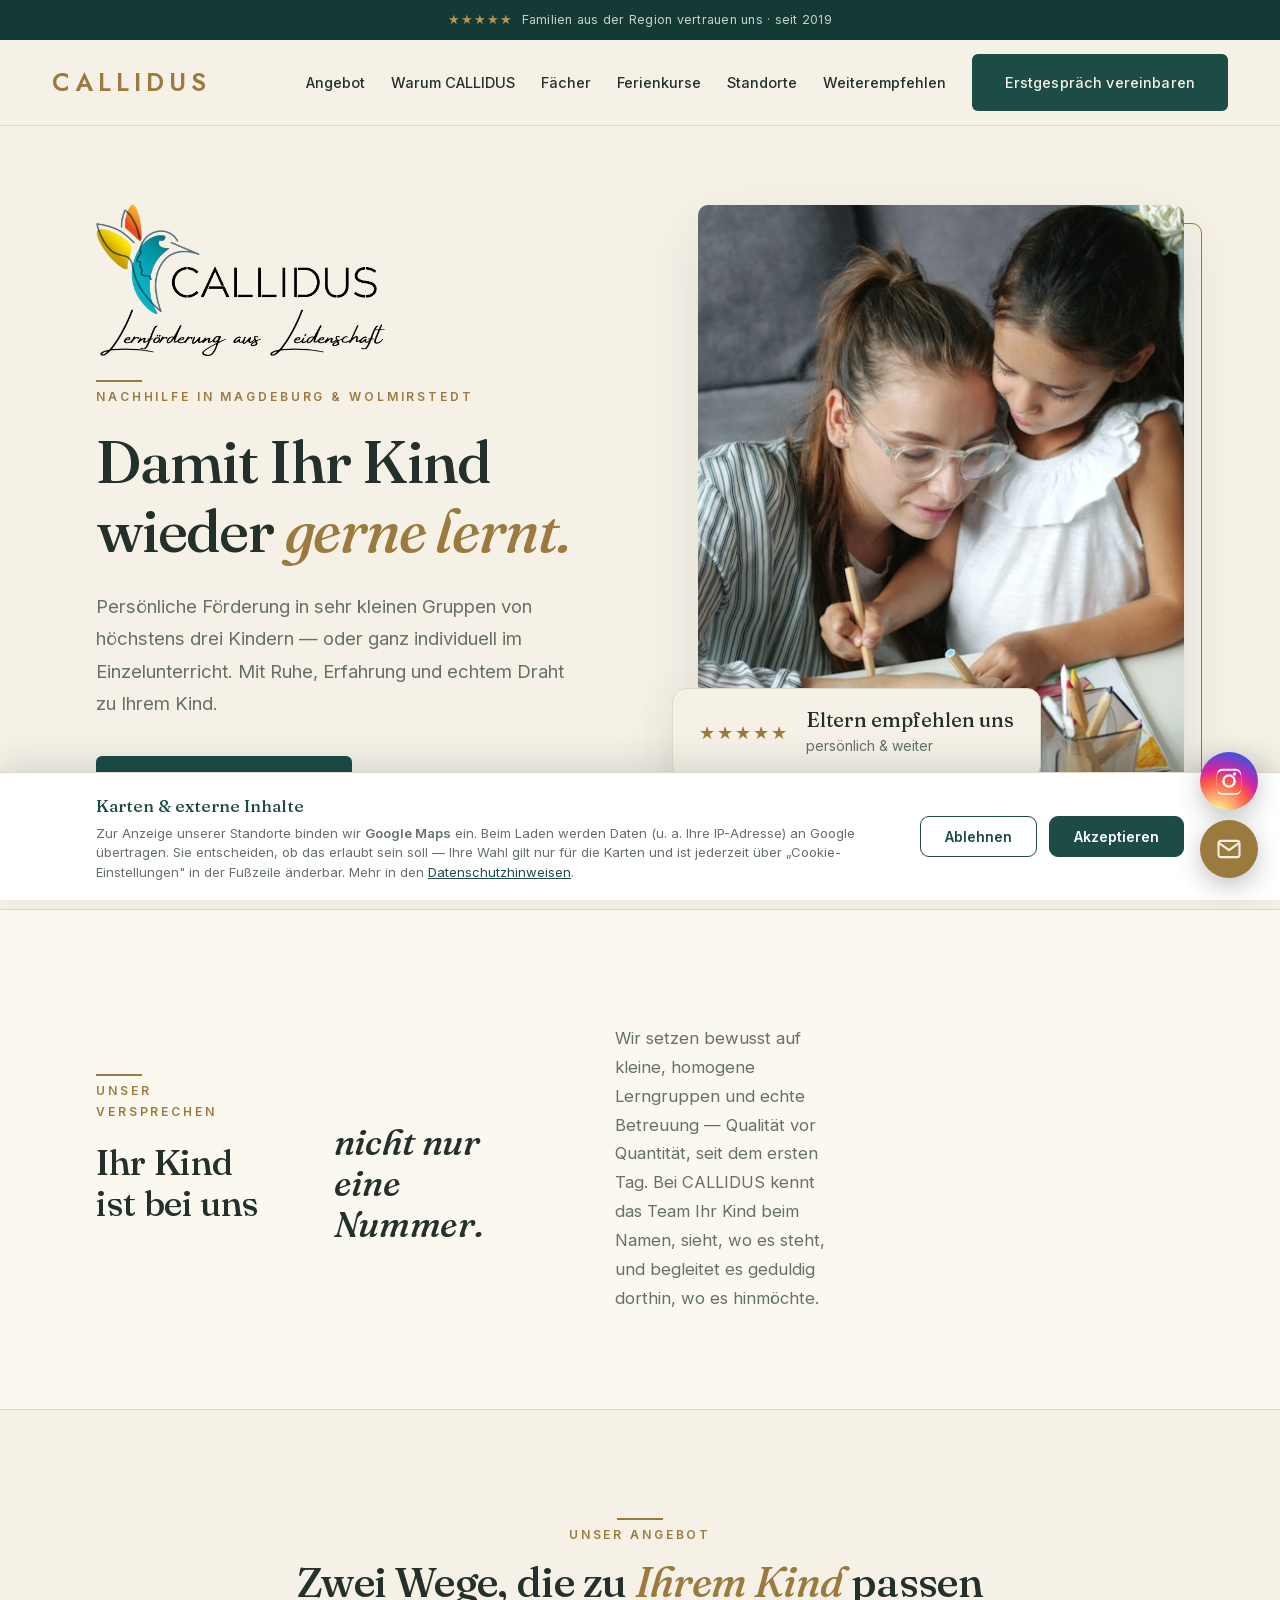
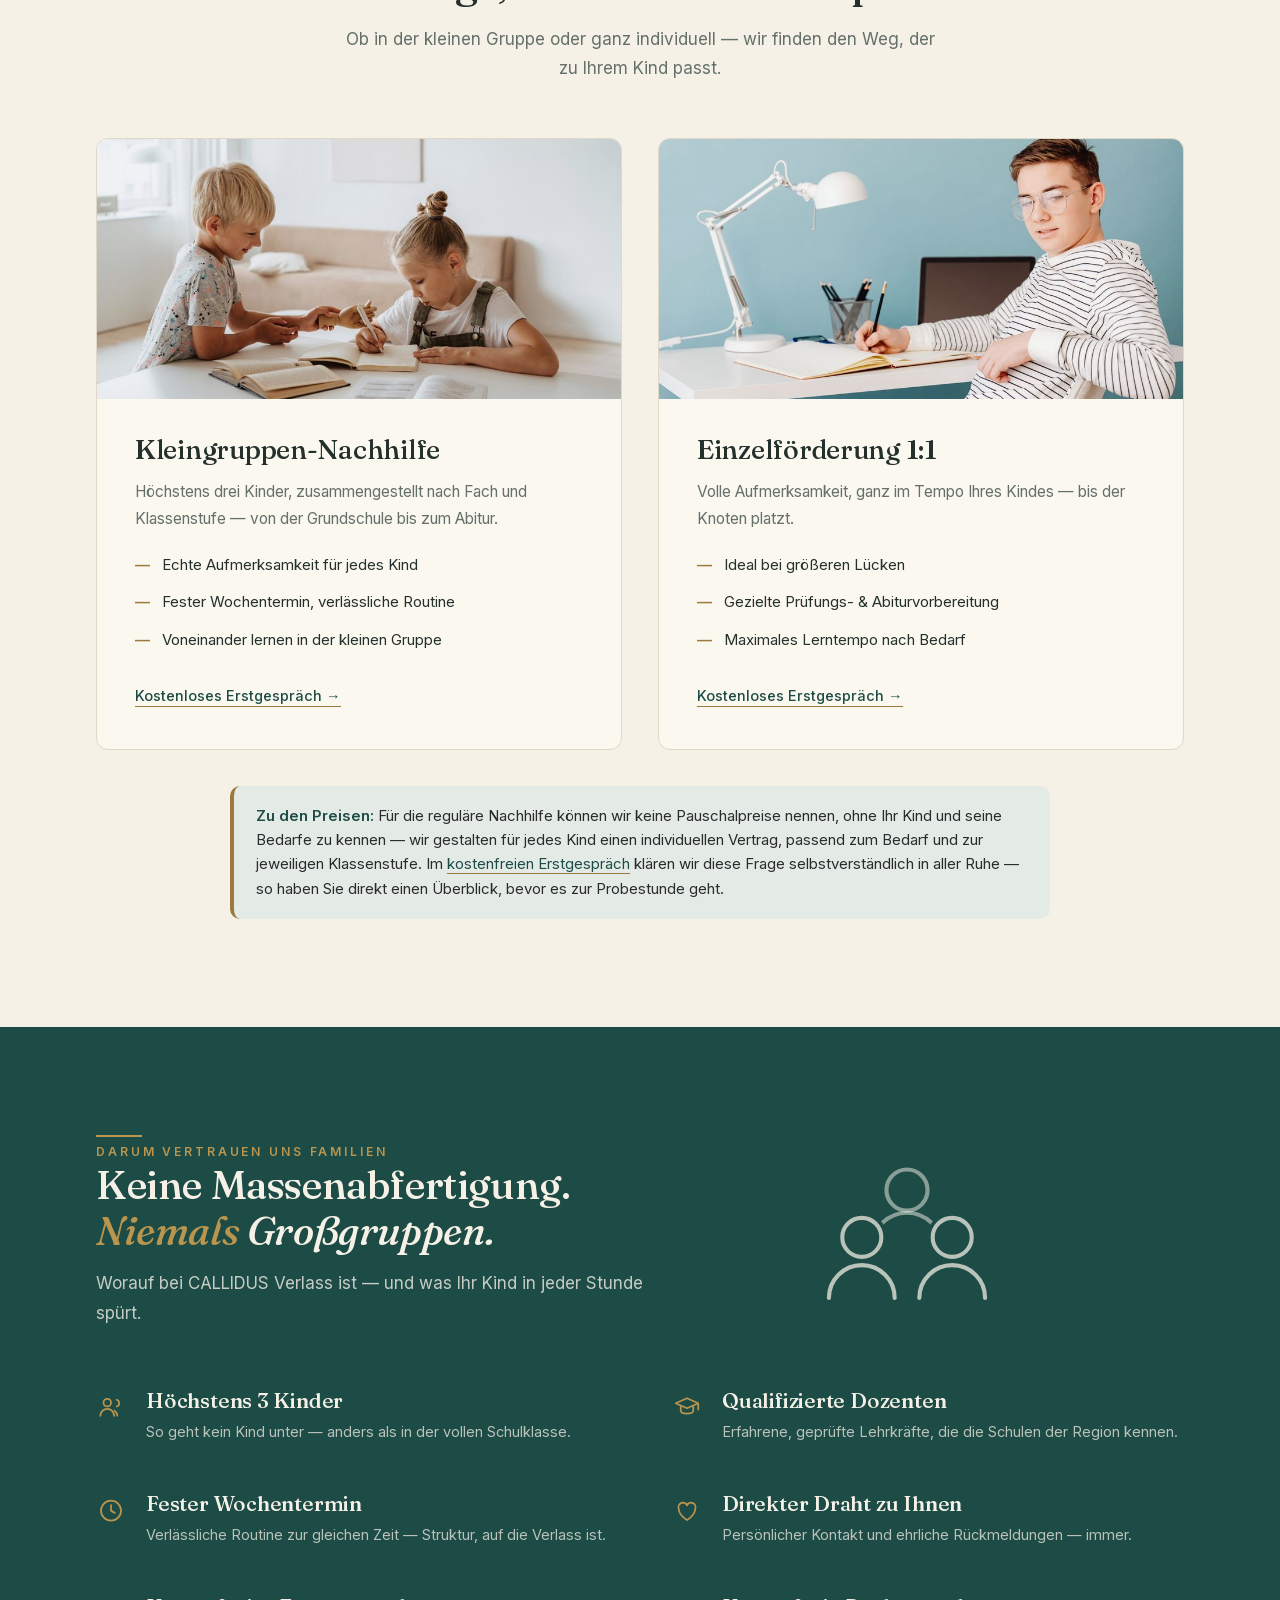
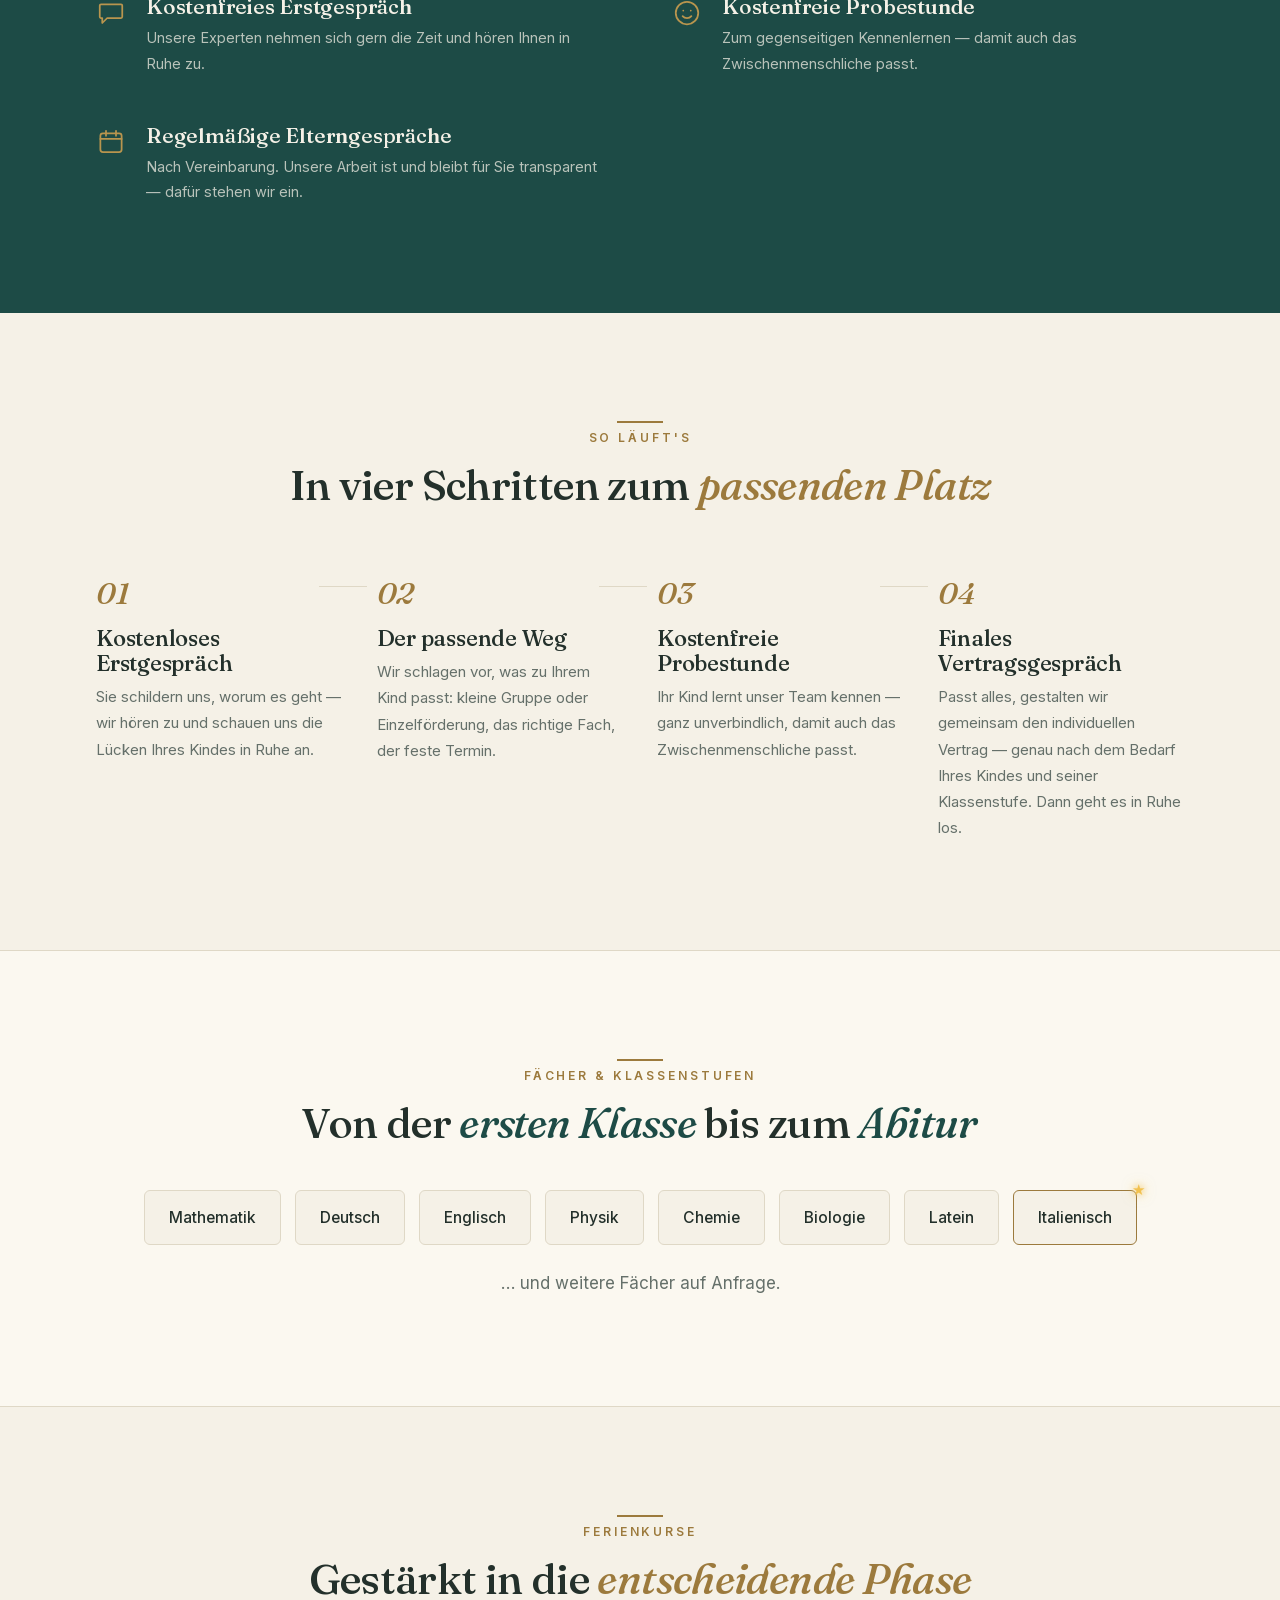
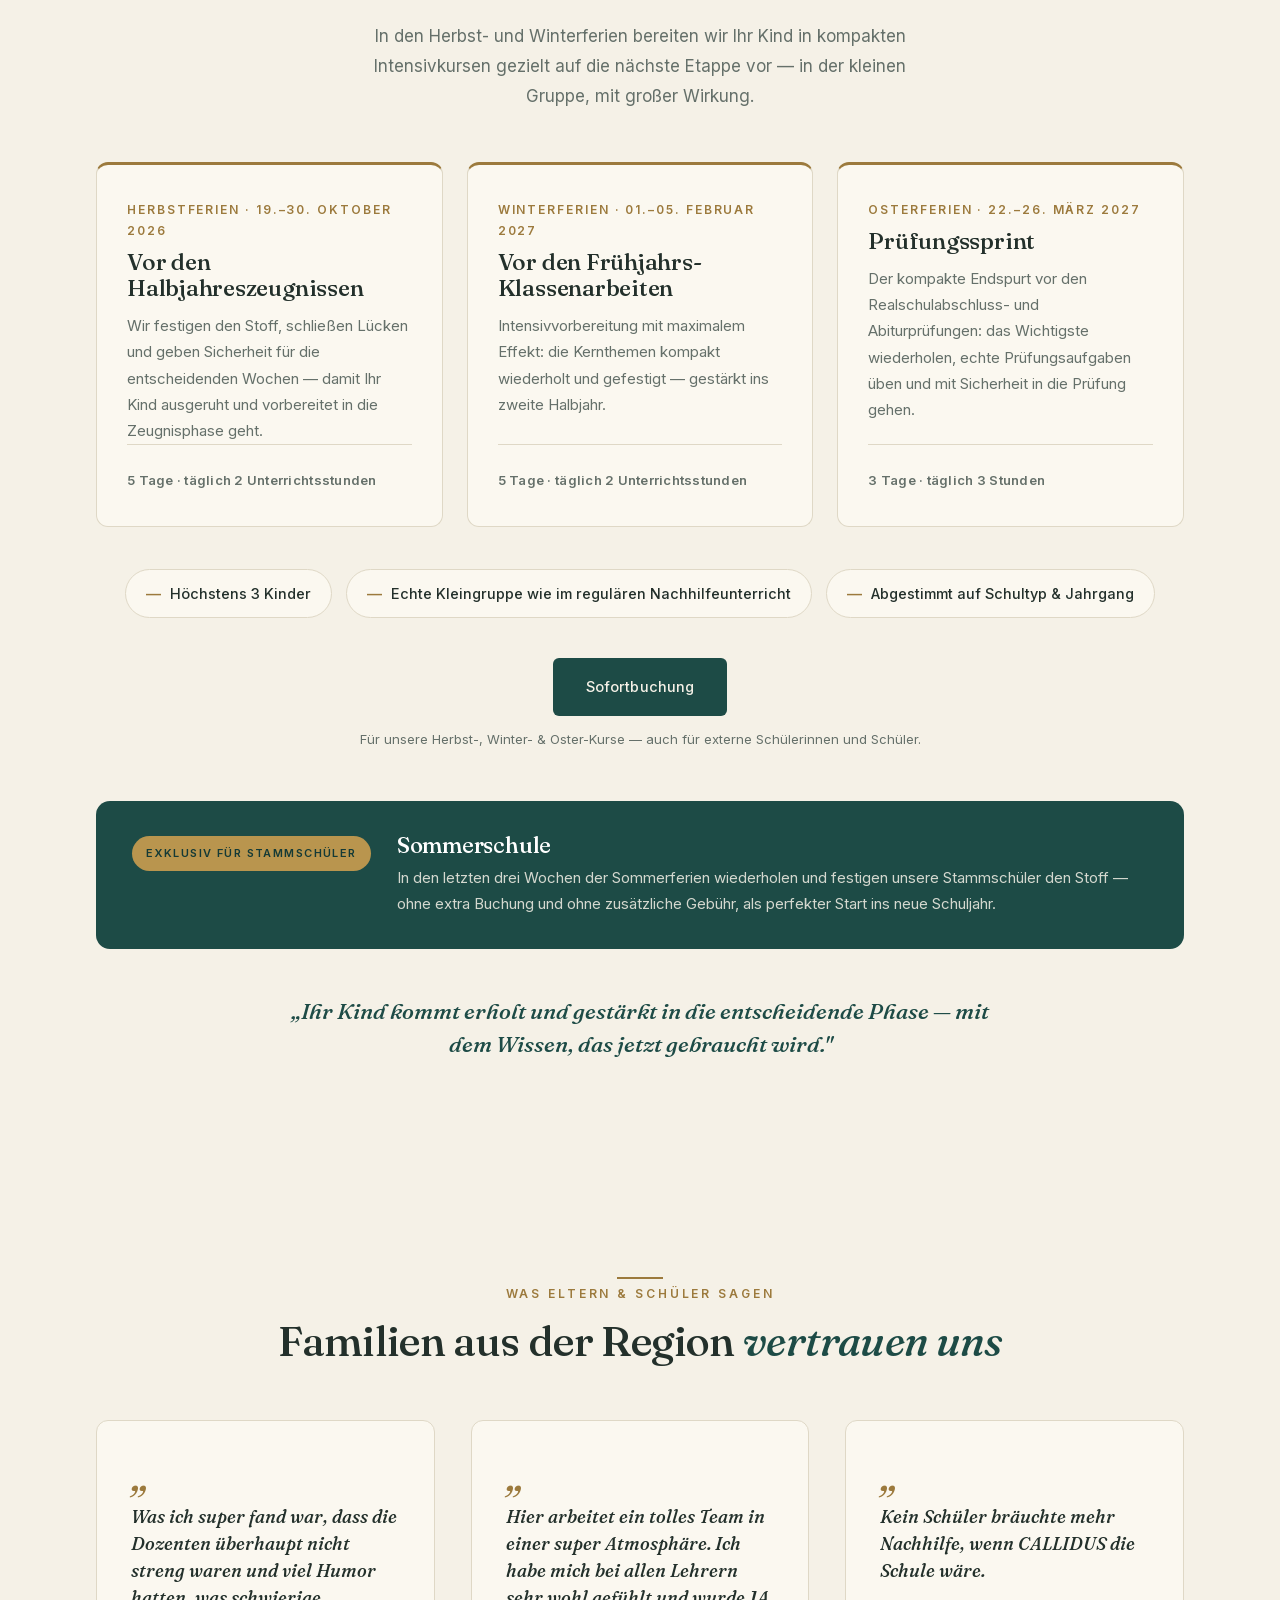
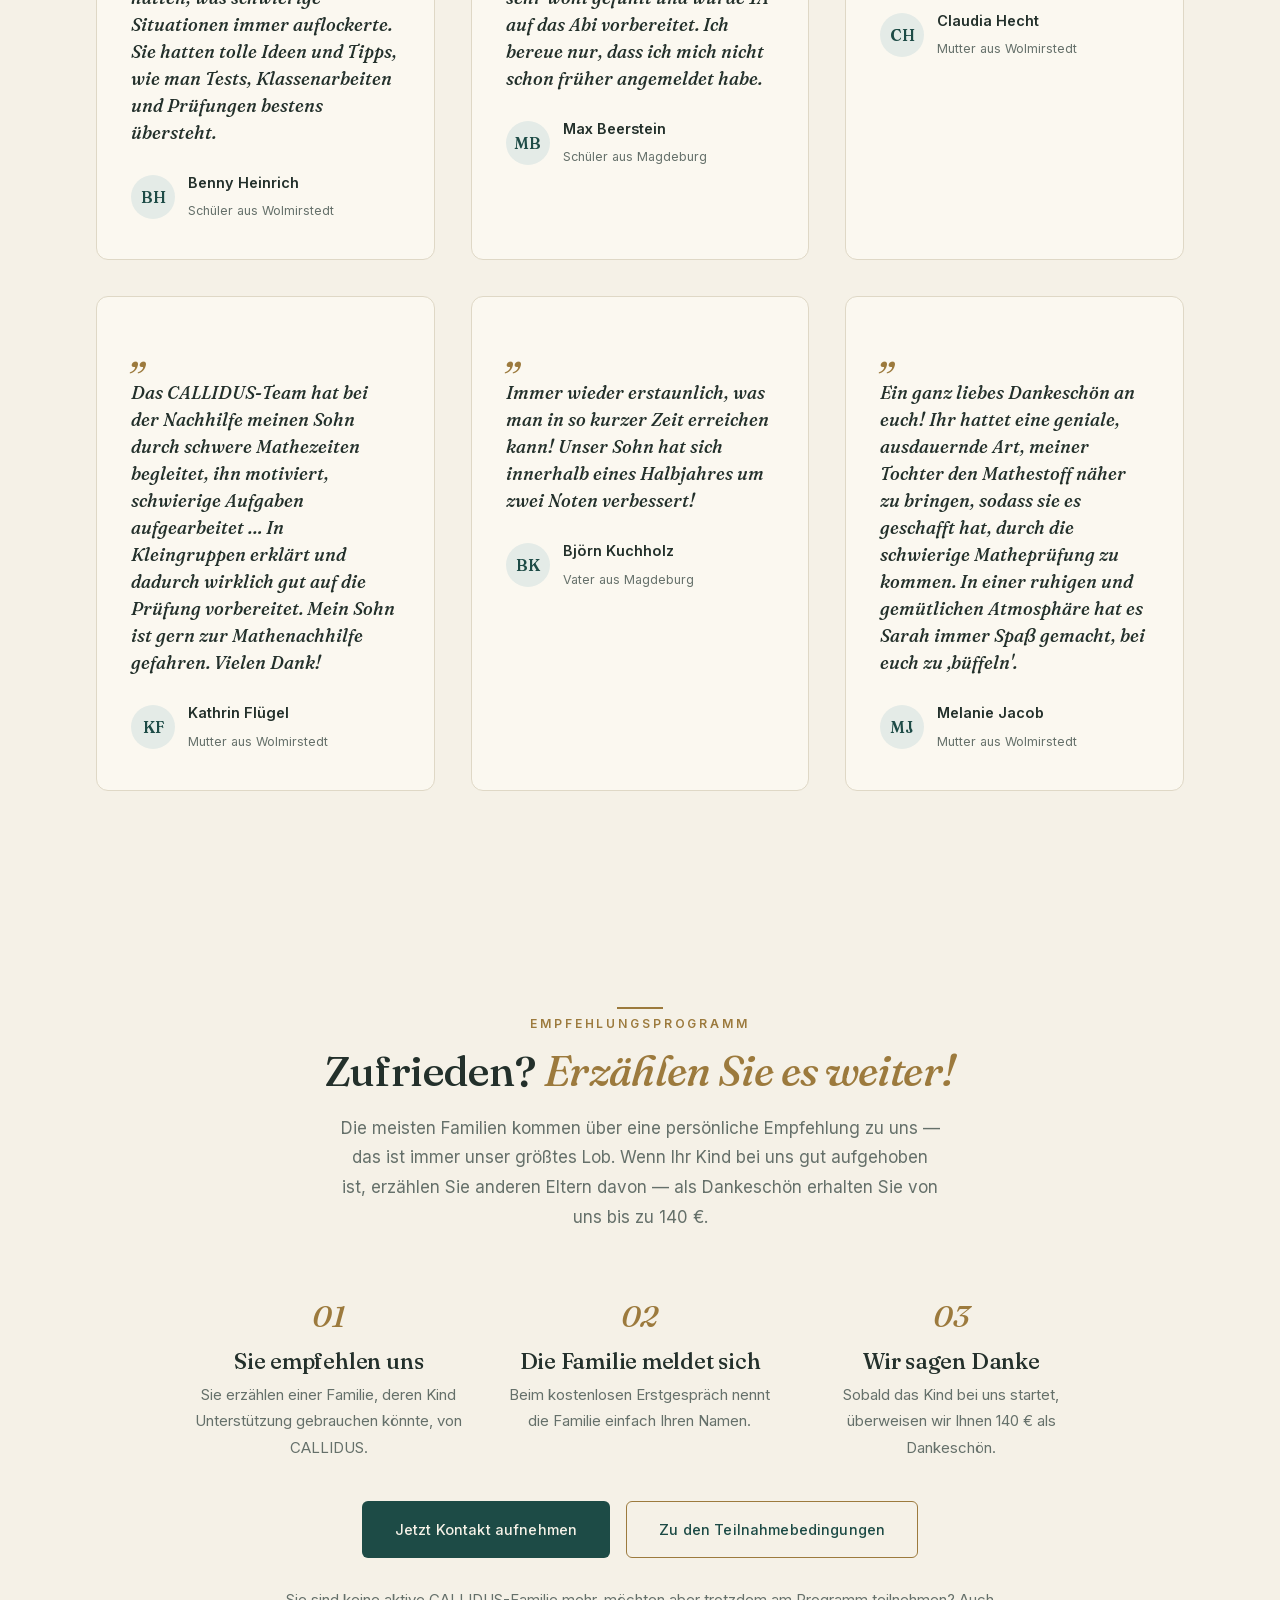
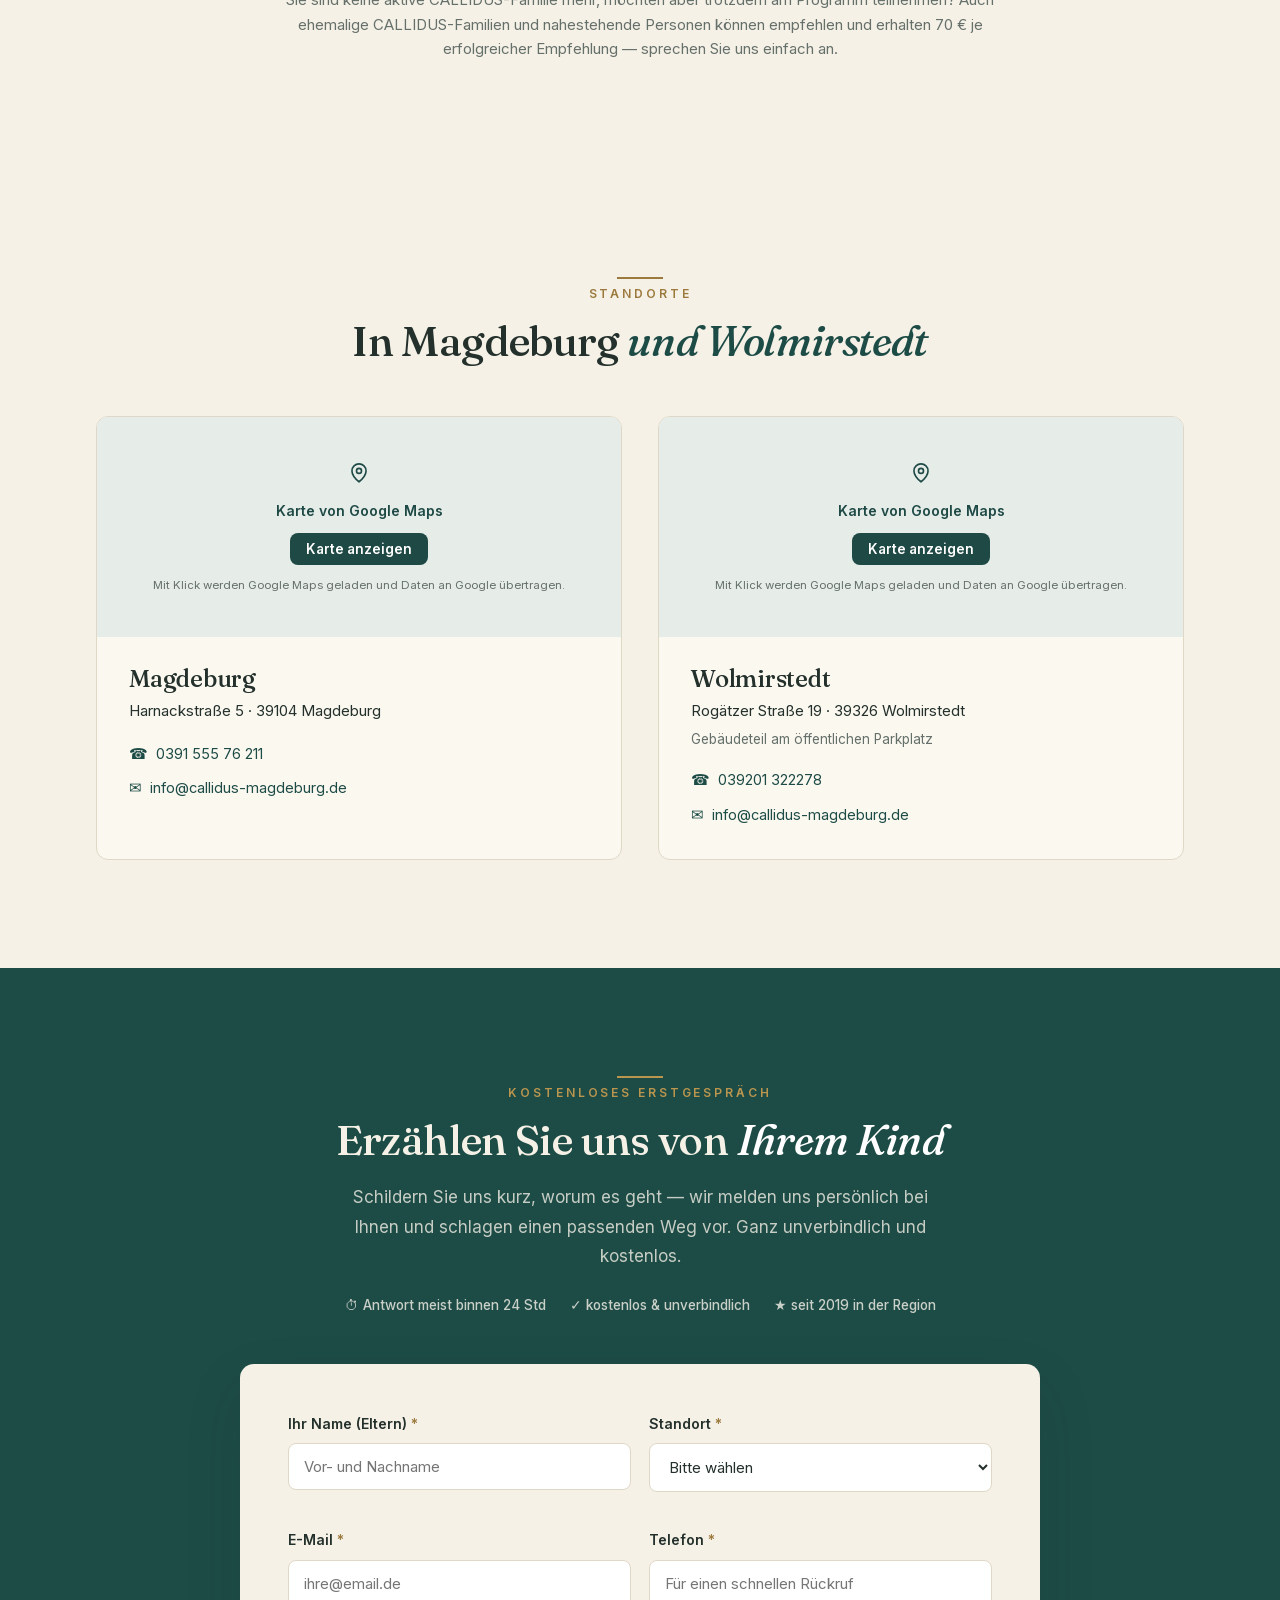
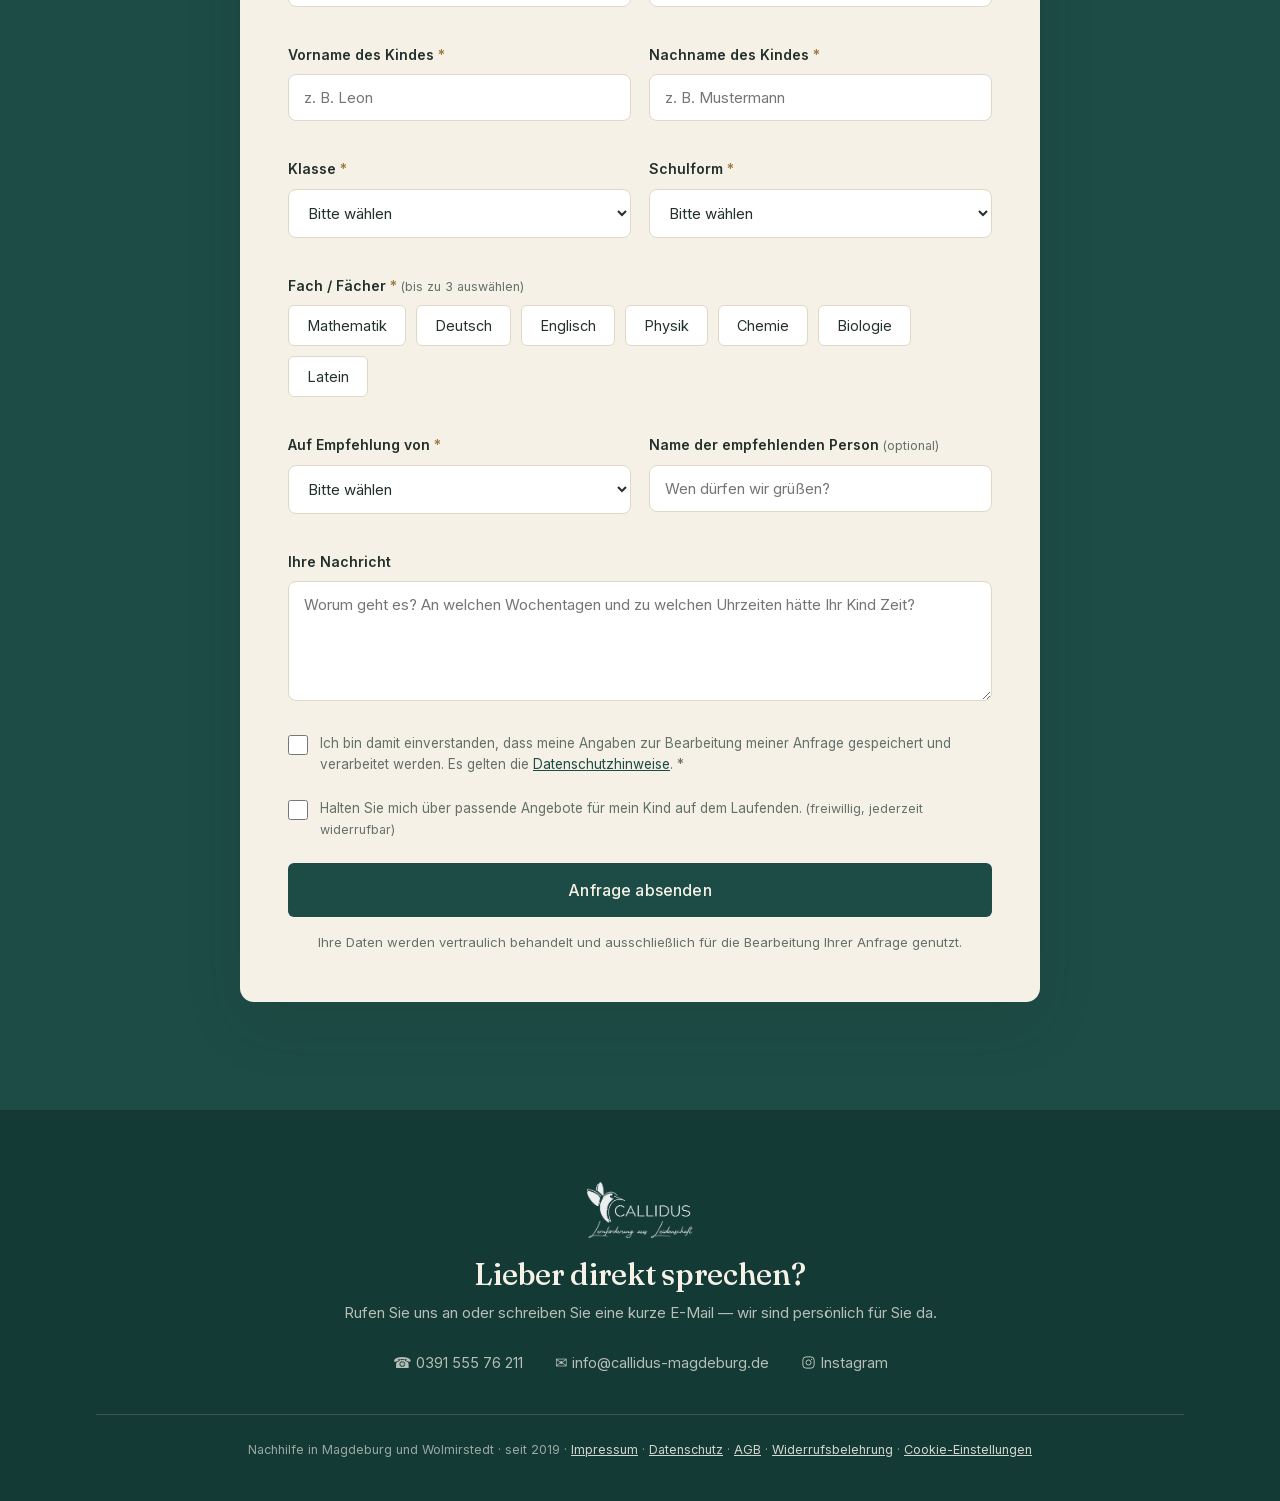
<file: index.html>
<!DOCTYPE html>
<html lang="de">
<head>
<meta charset="utf-8">
<meta name="viewport" content="width=device-width, initial-scale=1">
<title>CALLIDUS — Nachhilfe in Magdeburg &amp; Wolmirstedt</title>


<link rel="stylesheet" href="fonts.css">
<style>
:root{
  --ink:#23302B;--muted:#65706A;--ivory:#F5F1E7;--ivory2:#ECE6D6;--card:#FBF8F0;
  --forest:#1D4B46;--forest-deep:#143A36;--forest-soft:#E4EBE7;
  --brass:#9C7A3D;--brass-light:#B9954E;--line:#DFD8C6;
  --shadow:0 24px 60px rgba(35,48,43,.10);--shadow-sm:0 10px 30px rgba(35,48,43,.07);
}
*{margin:0;padding:0;box-sizing:border-box}
html{scroll-behavior:smooth}
body{font-family:'Inter',sans-serif;color:var(--ink);background:var(--ivory);line-height:1.75;-webkit-font-smoothing:antialiased}
h1,h2,h3,.sh,.head{font-family:'Fraunces',Georgia,serif;font-weight:500;letter-spacing:-.01em;line-height:1.14}
.wrap{max-width:1160px;margin:0 auto;padding:0 36px}
img{display:block;max-width:100%}
a{color:inherit;text-decoration:none}
:focus-visible{outline:2px solid var(--forest);outline-offset:3px}
.ey{font-family:'Inter';font-size:12px;font-weight:600;letter-spacing:.24em;text-transform:uppercase;color:var(--brass)}
.ph{filter:saturate(.92) contrast(1.02);background-color:var(--ivory2)}
.btn{font-family:'Inter';font-size:14.5px;font-weight:500;letter-spacing:.01em;padding:15px 32px;border-radius:6px;display:inline-block;cursor:pointer;transition:background .2s,color .2s,border-color .2s,transform .12s;border:1.5px solid transparent}
.btn:active{transform:translateY(1px)}
.bp{background:var(--forest);color:#F5F1E7}
.bp:hover{background:var(--forest-deep)}
.cta-wrap{position:relative;display:inline-block;overflow:visible}
.cta-cursor{position:absolute;right:0;bottom:-9px;width:33px;height:33px;pointer-events:none;z-index:6;filter:drop-shadow(0 2px 3px rgba(0,0,0,.28));transform:translate(20px,20px);opacity:0;animation:ctaCursor 3.4s ease-in-out infinite}
@keyframes ctaCursor{0%{transform:translate(18px,18px);opacity:0}12%{opacity:1}34%{transform:translate(0,0);opacity:1}42%{transform:translate(0,0) scale(.82)}50%{transform:translate(0,0) scale(1)}78%{transform:translate(0,0);opacity:1}92%{transform:translate(14px,14px);opacity:0}100%{transform:translate(18px,18px);opacity:0}}
#cta-nav{animation:ctaPulse 3.4s ease-in-out infinite;white-space:nowrap}
@keyframes ctaPulse{0%,36%,100%{box-shadow:0 0 0 0 rgba(20,58,54,0)}40%{transform:scale(.97)}44%{box-shadow:0 0 0 5px rgba(20,58,54,.16)}62%{transform:scale(1);box-shadow:0 0 0 13px rgba(20,58,54,0)}}
@media (prefers-reduced-motion:reduce){.cta-cursor,#cta-nav{animation:none}.cta-cursor{opacity:0}}
.bo{background:transparent;color:var(--forest);border-color:var(--line)}
.bo:hover{border-color:var(--forest)}
.link{font-family:'Inter';font-weight:500;font-size:14.5px;color:var(--forest);border-bottom:1.5px solid var(--brass);padding-bottom:2px}
.link:hover{color:var(--brass)}

/* TOPBAR */
.topbar{background:var(--forest-deep);color:rgba(245,241,231,.82);font-size:12.5px;text-align:center;padding:9px 16px;letter-spacing:.02em}
.topbar .st{color:var(--brass-light);letter-spacing:1px}

/* NAV */
nav{position:sticky;top:0;z-index:50;background:rgba(245,241,231,.9);backdrop-filter:blur(10px);border-bottom:1px solid var(--line)}
nav .in{position:relative;display:flex;align-items:center;justify-content:space-between;gap:28px;padding:14px 32px;max-width:1240px;margin:0 auto}
nav .logo{height:50px;width:auto;display:block}
nav .wm{font-family:'Jost',sans-serif;font-size:25px;font-weight:600;letter-spacing:.2em;color:var(--brass);line-height:1}
nav .nl{display:flex;gap:26px;align-items:center;font-size:14.5px;color:var(--ink);font-weight:500;white-space:nowrap}
nav .nl a:not(.btn):hover{color:var(--brass)}
nav .burger{display:none;background:none;border:0;color:var(--ink);font-size:25px;line-height:1;cursor:pointer;padding:4px 6px}

/* HERO */
.hero{padding:78px 0 96px}
.hero .grid{display:grid;grid-template-columns:1.05fr .95fr;gap:64px;align-items:center}
.hero h1{font-size:60px;font-weight:500;margin:20px 0 0;letter-spacing:-.02em}
.hero h1 em{font-style:italic;color:var(--brass)}
.hero p.lead{font-size:18.5px;color:var(--muted);margin:26px 0 0;max-width:470px}
.hero .cta{display:flex;gap:26px;margin:36px 0 0;flex-wrap:wrap;align-items:center}
.hero .art{position:relative}
.hero .art .pic{aspect-ratio:4/5;border-radius:10px;background-size:cover;background-position:center 15%;box-shadow:var(--shadow)}
.hero .art:before{content:"";position:absolute;inset:18px -18px -18px 18px;border:1.5px solid var(--brass);border-radius:10px;z-index:-1}
.hero-logo{height:152px;width:auto;display:block;margin:0 0 24px}
.hero .art .badge{position:absolute;left:-26px;bottom:34px;background:var(--ivory);border:1px solid var(--line);border-radius:14px;box-shadow:var(--shadow);padding:19px 26px;display:flex;align-items:center;gap:17px;z-index:2}
.hero .art .badge .st{color:var(--brass);font-size:18px;letter-spacing:2px;white-space:nowrap}
.hero .art .badge .st span{display:inline-block;animation:starDance 1.9s ease-in-out infinite;will-change:transform}
.hero .art .badge .st span:nth-child(1){animation-delay:0s}
.hero .art .badge .st span:nth-child(2){animation-delay:.16s}
.hero .art .badge .st span:nth-child(3){animation-delay:.32s}
.hero .art .badge .st span:nth-child(4){animation-delay:.48s}
.hero .art .badge .st span:nth-child(5){animation-delay:.64s}
@keyframes starDance{
  0%,52%,100%{transform:translateY(0) scale(1) rotate(0);color:var(--brass);text-shadow:none}
  18%{transform:translateY(-7px) scale(1.32) rotate(-7deg);color:#C79A52;text-shadow:0 0 10px rgba(199,154,82,.85),0 0 4px rgba(255,244,214,.95)}
}
@media (prefers-reduced-motion:reduce){.hero .art .badge .st span{animation:none}}
.hero .art .badge b{font-family:'Fraunces',serif;font-weight:500;font-size:20px;display:block;line-height:1.15}
.hero .art .badge small{color:var(--muted);font-size:14px}

/* SECTION */
section{padding:108px 0}
.sh{font-size:42px;font-weight:500;margin:14px 0 0;letter-spacing:-.015em}
.sh em{font-style:italic;color:var(--forest)}
.sh em.bz{color:var(--brass)}
.bzl{color:var(--brass-light)}
.lead2{color:var(--muted);font-size:17px;max-width:600px;margin:18px 0 0}
.center{text-align:center}.center .lead2{margin-left:auto;margin-right:auto}
.rule{width:46px;height:2px;background:var(--brass);margin:0 0 4px}
.center .rule{margin:0 auto 4px}

/* VERSPRECHEN */
.promise{background:var(--card);border-top:1px solid var(--line);border-bottom:1px solid var(--line)}
.promise .in{display:grid;grid-template-columns:.8fr 1fr;gap:64px;align-items:center}
.promise h2{font-size:36px;font-weight:500}
.promise p{color:var(--muted);font-size:16.5px;margin-top:18px}

/* ANGEBOT */
.two{display:grid;grid-template-columns:1fr 1fr;gap:36px;margin-top:54px}
.ocard{background:var(--card);border:1px solid var(--line);border-radius:12px;overflow:hidden}
.ocard .top{height:260px;background-size:cover;background-position:center}
.ocard .bd{padding:36px 38px 40px}
.ocard h3{font-size:27px;font-weight:500}
.ocard p{color:var(--muted);font-size:15.5px;margin-top:12px}
.ocard ul{list-style:none;margin:20px 0 28px}
.ocard li{display:flex;gap:12px;align-items:flex-start;font-size:15px;margin:11px 0}
.ocard li i{color:var(--brass);font-style:normal;font-weight:700}

/* WHY (Petrol Vollfläche) */
.why{background:var(--forest);color:#F5F1E7}
.why .wrap{position:relative}
.kids-deco{position:absolute;top:14px;right:200px;width:226px;height:auto;pointer-events:none}
.kids-deco .kf{animation:kidFloat 4.4s ease-in-out infinite;transform-box:fill-box;transform-origin:center}
.kids-deco .kf-b{animation-delay:.5s}
.kids-deco .kf-c{animation-delay:1s}
.kids-deco .ln{fill:none;stroke:#F5F1E7;stroke-width:4;stroke-linecap:round;stroke-linejoin:round}
.kids-deco .ko{fill:none;stroke:#1D4B46;stroke-width:11;stroke-linecap:round;stroke-linejoin:round}
.kids-deco .hd{fill:#1D4B46;stroke:none}
.kids-deco .kf-a .ln{stroke-opacity:.5}
.kids-deco .kf-b .ln,.kids-deco .kf-c .ln{stroke-opacity:.72}
@keyframes kidFloat{0%,100%{transform:translateY(0)}50%{transform:translateY(-6px)}}
@media(max-width:900px){.kids-deco{display:none}}
@media(prefers-reduced-motion:reduce){.kids-deco .kf{animation:none}}
.why .rule{background:var(--brass-light)}
.why .ey{color:var(--brass-light)}
.why h2{font-size:40px;font-weight:500;color:#F5F1E7;max-width:740px}
.why .wsub{color:rgba(245,241,231,.78);font-size:17px;margin-top:16px;max-width:560px}
.wgrid{display:grid;grid-template-columns:repeat(2,1fr);gap:48px 64px;margin-top:60px}
.wcell{display:flex;gap:20px;align-items:flex-start}
.wcell .ic{color:var(--brass-light);flex-shrink:0;margin-top:3px}
.wcell h3{font-size:21px;font-weight:500;color:#F5F1E7}
.wcell p{color:rgba(245,241,231,.72);font-size:14.5px;margin-top:6px}

/* ABLAUF */
.steps{display:grid;grid-template-columns:repeat(4,1fr);gap:34px;margin-top:58px}
.steps--empf{grid-template-columns:repeat(3,1fr);max-width:900px;margin-left:auto;margin-right:auto}
.steps--empf .step{text-align:center}
.steps--empf .step:after{display:none}
@media(max-width:900px){.steps--empf{grid-template-columns:1fr}}
.step{position:relative}
.step .num{font-family:'Fraunces',serif;font-size:30px;font-weight:500;font-style:italic;color:var(--brass)}
.step h3{font-size:22px;font-weight:500;margin:6px 0 8px}
.step p{color:var(--muted);font-size:15px}
.step:not(:last-child):after{content:"";position:absolute;top:18px;right:-24px;width:48px;height:1px;background:var(--line)}

/* FÄCHER */
.faecher{background:var(--card);border-top:1px solid var(--line);border-bottom:1px solid var(--line)}
.subs{display:flex;flex-wrap:wrap;gap:14px;margin-top:42px;justify-content:center}
.sub{border:1px solid var(--line);border-radius:6px;padding:13px 24px;font-size:15.5px;font-weight:500;background:var(--ivory)}
.sub-it{position:relative;border-color:var(--brass);cursor:pointer}
.sub-it .star{position:absolute;top:-9px;right:-9px;font-size:15px;line-height:1;color:#F2C14E;text-shadow:0 0 7px rgba(242,193,78,.95),0 0 13px rgba(242,193,78,.5);animation:twinkle 1.9s ease-in-out infinite;pointer-events:none}
@keyframes twinkle{0%,100%{opacity:1;transform:scale(1)}50%{opacity:.5;transform:scale(1.22)}}
.it-tip{position:absolute;bottom:calc(100% + 12px);left:50%;transform:translateX(-50%) translateY(6px);background:var(--forest-deep);color:#F5F1E7;padding:10px 14px;border-radius:8px;font-size:12.5px;font-weight:500;white-space:nowrap;opacity:0;pointer-events:none;transition:opacity .2s,transform .2s;box-shadow:0 8px 22px rgba(0,0,0,.22);z-index:5}
.it-tip::after{content:"";position:absolute;top:100%;left:50%;transform:translateX(-50%);border:6px solid transparent;border-top-color:var(--forest-deep)}
.sub-it:hover .it-tip{opacity:1;transform:translateX(-50%) translateY(0)}
@media(prefers-reduced-motion:reduce){.sub-it .star{animation:none}}

/* FERIENKURSE */
.fk-cards{display:grid;grid-template-columns:repeat(3,1fr);gap:24px;margin-top:50px}
.fk-card{background:var(--card);border:1px solid var(--line);border-radius:12px;padding:34px 30px;border-top:3px solid var(--brass);display:flex;flex-direction:column}
.fk-card .season{font-family:'Inter';font-size:12px;font-weight:600;letter-spacing:.16em;text-transform:uppercase;color:var(--brass)}
.fk-card h3{font-size:23px;font-weight:500;margin:8px 0 0}
.fk-card p{color:var(--muted);font-size:15px;margin-top:12px}
.fk-card .fk-foot{margin-top:auto;padding-top:16px;border-top:1px solid var(--line)}
.fk-card .fk-price{font-family:'Fraunces',serif;font-size:24px;color:var(--forest);line-height:1}
.fk-card .fk-price span{font-family:'Inter';font-size:13px;color:var(--muted);font-weight:400}
.fk-card .fk-meta{font-family:'Inter';font-size:13px;font-weight:600;letter-spacing:.02em;color:var(--muted);margin-top:8px}
.fk-facts{display:flex;flex-wrap:wrap;justify-content:center;gap:14px;margin-top:42px}
.fk-fact{display:flex;align-items:center;gap:9px;font-size:14.5px;font-weight:500;background:var(--card);border:1px solid var(--line);border-radius:999px;padding:11px 20px}
.fk-fact i{color:var(--brass);font-style:normal;font-weight:700}
.fk-quote{font-family:'Fraunces',serif;font-style:italic;font-size:22px;line-height:1.5;text-align:center;max-width:720px;margin:46px auto 0;color:var(--forest)}
.fk-cta{text-align:center;margin-top:40px}
.fk-cta .fk-note{font-size:13px;color:var(--muted);margin-top:12px}
.sommer{display:flex;align-items:flex-start;gap:26px;background:var(--forest);color:#F5F1E7;border-radius:14px;padding:32px 36px;margin-top:50px}
.sommer-badge{flex-shrink:0;font-family:'Inter';font-size:11px;font-weight:600;letter-spacing:.13em;text-transform:uppercase;color:var(--forest-deep);background:var(--brass-light);padding:8px 14px;border-radius:999px;margin-top:3px}
.sommer h3{font-size:22px;color:#fff;font-weight:500}
.sommer p{color:rgba(245,241,231,.85);font-size:15px;margin-top:7px}

/* REVIEWS */
.testi{display:grid;grid-template-columns:repeat(3,1fr);gap:36px;margin-top:54px;text-align:left}
.tcard{background:var(--card);border:1px solid var(--line);border-radius:12px;padding:36px 34px}
.tcard .q{font-family:'Fraunces',serif;font-size:40px;font-style:italic;color:var(--brass);line-height:1;height:auto;margin:0 0 6px;display:block}
.tcard p{font-family:'Fraunces',serif;font-size:18px;font-style:italic;margin:0;color:var(--ink);line-height:1.5}
.swipe-hint{display:none}
.who{display:flex;align-items:center;gap:13px;margin-top:24px}
.av{width:44px;height:44px;border-radius:50%;background:var(--forest-soft);color:var(--forest);display:flex;align-items:center;justify-content:center;font-family:'Fraunces',serif;font-weight:600}
.who b{font-family:'Inter';font-weight:600;font-size:14.5px;display:block}
.who small{color:var(--muted);font-size:12.5px}

/* STANDORTE */
.locs{display:grid;grid-template-columns:1fr 1fr;gap:36px;margin-top:50px}
.loc{background:var(--card);border:1px solid var(--line);border-radius:12px;overflow:hidden}
.loc .map{width:100%;height:220px;border:0;display:block;filter:saturate(.92) contrast(1.02)}
.loc .mapholder{height:220px;background:var(--forest-soft);display:flex;align-items:center;justify-content:center;text-align:center;cursor:pointer;padding:18px;box-sizing:border-box}
.mh-in{color:var(--forest)} .mh-in p{margin:6px 0 10px;font-family:'Inter';font-size:14px;font-weight:600}
.map-load{font-family:'Inter';font-size:13.5px;font-weight:600;color:#fff;background:var(--forest);border:0;border-radius:8px;padding:8px 16px;cursor:pointer}
.mh-note{display:block;margin-top:10px;font-size:11.5px;color:#65706A}
.cookiebar{position:fixed;left:0;right:0;bottom:0;z-index:90;background:#fff;border-top:1px solid var(--line);box-shadow:0 -10px 30px rgba(20,40,35,.12)}
.cookiebar[hidden]{display:none}
.cookiebar-in{max-width:1160px;margin:0 auto;padding:18px 36px;display:flex;align-items:center;gap:28px;flex-wrap:wrap}
.cookiebar-tx{flex:1;min-width:260px}
.cookiebar-tx strong{font-family:'Fraunces',serif;font-weight:500;font-size:17px;color:var(--forest);display:block;margin-bottom:3px}
.cookiebar-tx p{font-size:13px;color:var(--muted);line-height:1.5;margin:0}
.cookiebar-tx a{color:var(--forest);text-decoration:underline}
.cookiebar-btns{display:flex;gap:12px;flex-shrink:0}
.cookiebar-btns button{font-family:'Inter';font-size:14px;font-weight:600;padding:11px 24px;border-radius:9px;cursor:pointer;border:1.5px solid var(--forest)}
.ck-deny{background:#fff;color:var(--forest)}
.ck-allow{background:var(--forest);color:#fff}
@media(max-width:640px){.cookiebar-in{padding:15px 20px;gap:13px}.cookiebar-btns{width:100%}.cookiebar-btns button{flex:1;padding:12px}}
.loc .bd{padding:28px 32px 32px}
.loc h3{font-size:24px;font-weight:500}
.loc .addr{color:var(--ink);font-size:15px;margin-top:6px}
.loc .det{margin-top:16px;display:flex;flex-direction:column;gap:9px;font-size:14.5px}
.loc .det a{display:inline-flex;align-items:center;gap:9px;color:var(--forest)}
.loc .det a:hover{color:var(--brass)}

/* SCHWEBE-BUTTONS (Instagram + Kontakt) */
.mail-fab{position:fixed;right:22px;bottom:22px;z-index:1200;width:58px;height:58px;border-radius:50%;background:var(--brass);display:flex;align-items:center;justify-content:center;text-decoration:none;box-shadow:0 8px 24px rgba(35,48,43,.28);transition:transform .2s,box-shadow .2s,background .2s}
.mail-fab:hover{transform:scale(1.07);background:var(--brass-light)}
.mail-fab svg{width:28px;height:28px;display:block}
.ig-fab{position:fixed;right:22px;bottom:90px;z-index:1200;width:58px;height:58px;border-radius:50%;background:radial-gradient(circle at 30% 107%,#fdf497 0%,#fdf497 5%,#fd5949 45%,#d6249f 60%,#285AEB 90%);display:flex;align-items:center;justify-content:center;text-decoration:none;box-shadow:0 8px 24px rgba(35,48,43,.28);transition:transform .2s,box-shadow .2s}
.ig-fab:hover{transform:scale(1.07)}
.ig-fab svg{width:30px;height:30px;display:block}
.fab-tip{position:absolute;right:70px;white-space:nowrap;background:var(--forest-deep);color:#F5F1E7;padding:9px 13px;border-radius:8px;font-family:'Inter';font-size:13px;font-weight:500;opacity:0;pointer-events:none;transform:translateX(8px);transition:opacity .2s,transform .2s;box-shadow:0 6px 18px rgba(0,0,0,.2)}
.fab-tip::after{content:"";position:absolute;right:-5px;top:50%;transform:translateY(-50%);border-left:6px solid var(--forest-deep);border-top:6px solid transparent;border-bottom:6px solid transparent}
.mail-fab:hover .fab-tip,.ig-fab:hover .fab-tip{opacity:1;transform:translateX(0)}
@media(max-width:640px){.mail-fab,.ig-fab{width:54px;height:54px;right:15px}.mail-fab{bottom:15px}.ig-fab{bottom:79px}.fab-tip{display:none}}

/* KONTAKTFORMULAR */
.kontakt{background:var(--forest);color:#F5F1E7}
.kontakt .ey{color:var(--brass-light)}.kontakt .rule{background:var(--brass-light)}
.kontakt .sh{color:#F5F1E7}.kontakt .sh em{color:#fff}
.kontakt .lead2{color:rgba(245,241,231,.78)}
.trustline{display:flex;flex-wrap:wrap;justify-content:center;gap:10px 24px;margin:22px auto 0;font-family:'Inter';font-size:13.5px;font-weight:500;color:rgba(245,241,231,.8)}
.kform{background:var(--ivory);color:var(--ink);border-radius:14px;padding:48px;box-shadow:var(--shadow);max-width:800px;margin:46px auto 0}
.kform .row{display:grid;grid-template-columns:1fr 1fr;gap:18px}
.fg{margin-top:18px}.fg:first-child,.row .fg:nth-child(2){margin-top:0}
.fg.full{grid-column:1/-1}
.fg label{display:block;font-family:'Inter';font-size:14px;font-weight:600;margin-bottom:7px}
.fg label .req{color:var(--brass)}
.fg input,.fg select,.fg textarea{width:100%;font-family:'Inter';font-size:15px;color:var(--ink);background:#fff;border:1.5px solid var(--line);border-radius:8px;padding:13px 15px;transition:.15s}
.fg input:focus,.fg select:focus,.fg textarea:focus{outline:none;border-color:var(--forest);background:#fff}
.fg input:user-invalid,.fg select:user-invalid{border-color:#C0603A}
.fg textarea{min-height:120px;resize:vertical}
.opt{font-weight:400;color:var(--muted);font-size:12.5px}
.fachgrid{display:flex;flex-wrap:wrap;gap:10px;margin-top:4px}
.fachtile{font-family:'Inter';font-size:14.5px;color:var(--ink);background:#fff;border:1.5px solid var(--line);border-radius:6px;padding:11px 18px;cursor:pointer;transition:.15s}
.fachtile:hover{border-color:var(--forest)}
.fachtile.sel{background:var(--forest);color:#F5F1E7;border-color:var(--forest)}
.facherr{display:none;color:#C0603A;font-size:13px;margin-top:9px}
.facherr.show{display:block}
.consent{display:flex;gap:12px;align-items:flex-start;margin-top:24px;font-size:13.5px;color:var(--muted);line-height:1.5}
.consent input{width:20px;height:20px;flex-shrink:0;margin-top:2px;accent-color:var(--forest)}
.consent a{color:var(--forest);text-decoration:underline}
.kform .btn{margin-top:24px;width:100%;text-align:center;font-size:16px;padding:16px}
.kform .hint{font-size:13px;color:var(--muted);margin-top:14px;text-align:center}
.kform .done{display:none;text-align:center;padding:24px 0}
.kform .done .q{font-family:'Fraunces',serif;font-size:40px;font-style:italic;color:var(--brass)}
.kform .done h3{font-size:28px;font-weight:500;margin:6px 0 6px}
.kform .done p{color:var(--muted);font-size:15px}

/* FOOTER */
footer{background:var(--forest-deep);color:rgba(245,241,231,.72);padding:72px 0 40px}
footer .ft{text-align:center}
footer .ft img{height:56px;margin:0 auto 20px;filter:brightness(0) invert(1);opacity:.92}
footer .ft h3{color:#F5F1E7;font-size:30px;font-weight:500}
footer .ft p{font-size:15px;margin-top:8px}
footer .ci{display:flex;justify-content:center;gap:32px;margin-top:24px;flex-wrap:wrap;font-size:14.5px}
footer .ci a:hover{color:#fff}
footer .bot{border-top:1px solid rgba(245,241,231,.16);margin-top:38px;padding-top:24px;text-align:center;font-size:12.5px;color:rgba(245,241,231,.6)}
footer .bot a{color:rgba(245,241,231,.85);text-decoration:underline;cursor:pointer}
footer .bot a:hover{color:#fff}

/* RECHTSTEXTE — Overlays */
.lov{position:fixed;inset:0;z-index:300;display:none;align-items:flex-start;justify-content:center;background:rgba(20,30,28,.55);padding:5vh 16px;overflow-y:auto}
.lov.open{display:flex}
.lmodal{background:var(--ivory);border-radius:14px;max-width:760px;width:100%;box-shadow:0 30px 80px rgba(0,0,0,.32);margin:auto}
.lhead{display:flex;align-items:center;justify-content:space-between;padding:22px 30px;border-bottom:1px solid var(--line);position:sticky;top:0;background:var(--ivory);border-radius:14px 14px 0 0;z-index:1}
.lhead h2{font-size:26px;font-weight:500}
.lclose{background:none;border:0;font-size:30px;line-height:1;cursor:pointer;color:var(--muted);padding:0 4px}
.lclose:hover{color:var(--ink)}
.lbody{padding:26px 30px 36px}
.lbody .le{font-family:'Inter';font-size:11.5px;letter-spacing:.22em;text-transform:uppercase;color:var(--brass);font-weight:600;margin-top:22px}
.lbody .le:first-child{margin-top:0}
.lbody p{font-size:14.5px;line-height:1.66;margin:7px 0 0;color:var(--ink)}
.lbody p.small{font-size:13px;line-height:1.6;color:var(--muted)}
.lbody a{color:var(--forest);text-decoration:underline}
@media(max-width:640px){.lbody{padding:22px 20px 30px}.lhead{padding:16px 20px}.lhead h2{font-size:22px}}
/* Buchungs-Pop-up */
.bmodal{max-width:860px}
.bmodal .kform{box-shadow:none;border:0;padding:0;margin:0;max-width:none;background:transparent}
.b-price{margin-top:20px;padding:14px 20px;background:var(--forest-soft);border-radius:10px;font-family:'Fraunces',serif;font-size:21px;color:var(--forest)}
.fk-card{cursor:pointer;transition:transform .2s ease,box-shadow .2s ease}
.fk-card:hover{transform:translateY(-4px);box-shadow:var(--shadow)}
.lhead-l{display:flex;align-items:center;gap:14px;flex-wrap:wrap}
.plaetze{font-family:'Inter';font-size:12.5px;font-weight:600;letter-spacing:.02em;padding:6px 13px;border-radius:999px;background:var(--forest-soft);color:var(--forest);white-space:nowrap}
.plaetze.low{background:#F6E3CE;color:#9A5B22}
.plaetze.full{background:#F1D7CF;color:#A93E29}
.ausgebucht-msg{margin:0 0 20px;padding:14px 18px;border-radius:10px;background:#F1D7CF;color:#8E3B27;font-size:14.5px;font-weight:500;line-height:1.5}
.b-note{margin:0 0 20px;padding:13px 17px;background:var(--cream2);border-left:3px solid var(--brass);border-radius:8px;font-size:14px;line-height:1.55;color:var(--ink)}

/* MOTION */
.is-reveal{opacity:0;transform:translateY(22px);transition:opacity .8s cubic-bezier(.2,.7,.2,1),transform .8s cubic-bezier(.2,.7,.2,1)}
.is-reveal.in{opacity:1;transform:none}
.steps .step.is-reveal{transition-duration:1s,1s}
.ocard,.tcard{transition:opacity .7s cubic-bezier(.2,.7,.2,1),transform .4s ease,box-shadow .3s ease}
.ocard:hover,.tcard:hover{transform:translateY(-5px);box-shadow:var(--shadow)}
@media(prefers-reduced-motion:reduce){.is-reveal{opacity:1!important;transform:none!important;transition:none!important}}

@media(max-width:1160px){
  nav .burger{display:block}
  nav .nl{position:absolute;top:100%;left:0;right:0;background:var(--ivory);flex-direction:column;gap:0;padding:6px 0;display:none;border-bottom:1px solid var(--line);box-shadow:0 14px 26px rgba(0,0,0,.1)}
  nav .nl.open{display:flex}
  nav .nl a:not(.btn){display:block;width:100%;padding:13px 36px}
  nav .nl .btn{margin:10px 36px 12px}
}
@media(max-width:900px){
  .hero .grid,.promise .in,.two,.wgrid,.steps,.fk-cards,.locs,.kform .row{grid-template-columns:1fr}
  .testi{display:flex;overflow-x:auto;scroll-snap-type:x mandatory;-webkit-overflow-scrolling:touch;gap:14px;margin-top:34px;padding-bottom:14px}
  .testi::-webkit-scrollbar{height:0}
  .testi .tcard{flex:0 0 84%;scroll-snap-align:center}
  .testi .tcard.is-reveal{opacity:1;transform:none;transition:none}
  .swipe-hint{display:block;text-align:center;color:var(--muted);font-size:12.5px;margin-top:12px;letter-spacing:.04em}
  .hero h1{font-size:40px}.hero .art{order:-1}.hero .art:before{display:none}
  .hero-logo{height:104px;margin:0 0 16px}
  .hero .art .badge{left:10px;bottom:14px;padding:11px 15px}
  section{padding:64px 0}
  .sh,.why h2,.promise h2{font-size:30px}
  .step:not(:last-child):after{display:none}
  .row .fg:nth-child(2){margin-top:18px}.kform{padding:30px 22px}
  .sommer{flex-direction:column;gap:14px;padding:26px 24px}
}
</style>
</head>
<body>

<div class="topbar"><span class="st">★★★★★</span>&nbsp;&nbsp;Familien aus der Region vertrauen uns · seit 2019</div>

<nav>
  <div class="in">
    <a href="#" aria-label="CALLIDUS — Startseite" class="wm">CALLIDUS</a>
    <div class="nl" id="navmenu">
      <a href="#angebot">Angebot</a>
      <a href="#warum">Warum CALLIDUS</a>
      <a href="#faecher">Fächer</a>
      <a href="#ferienkurse">Ferienkurse</a>
      <a href="#standorte">Standorte</a>
      <a href="#empfehlung">Weiterempfehlen</a>
      <span class="cta-wrap"><a id="cta-nav" class="btn bp" href="#kontakt">Erstgespräch vereinbaren</a><span class="cta-cursor" aria-hidden="true"><svg viewBox="0 0 24 24" width="33" height="33"><path d="M5 2.5l15.5 8.3-6.6 1.6-3.4 7.1L5 2.5z" fill="#fff" stroke="#143A36" stroke-width="1.3" stroke-linejoin="round"/></svg></span></span>
    </div>
    <button class="burger" id="burger" aria-label="Menü öffnen" aria-expanded="false">☰</button>
  </div>
</nav>

<header class="hero">
  <div class="wrap grid">
    <div>
      <img src="logo-callidus.png" alt="CALLIDUS — Lernförderung aus Leidenschaft" class="hero-logo">
      <div class="rule"></div>
      <div class="ey">Nachhilfe in Magdeburg &amp; Wolmirstedt</div>
      <h1>Damit Ihr Kind wieder <em>gerne lernt.</em></h1>
      <p class="lead">Persönliche Förderung in sehr kleinen Gruppen von höchstens drei Kindern — oder ganz individuell im Einzelunterricht. Mit Ruhe, Erfahrung und echtem Draht zu Ihrem Kind.</p>
      <div class="cta">
        <a class="btn bp" href="#kontakt">Kostenloses Erstgespräch</a>
        <a class="link" href="#angebot">Unser Angebot ansehen</a>
      </div>
    </div>
    <div class="art">
      <div class="pic ph" style="background-image:url('img/foto3.jpg');background-position:center 30%"></div>
      <div class="badge"><div class="st"><span>★</span><span>★</span><span>★</span><span>★</span><span>★</span></div><div><b>Eltern empfehlen uns</b><small>persönlich &amp; weiter</small></div></div>
    </div>
  </div>
</header>

<div class="promise">
  <div class="wrap in" style="padding-top:96px;padding-bottom:96px">
    <div>
      <div class="rule"></div>
      <div class="ey">Unser Versprechen</div>
      <h2>Ihr Kind ist bei uns <em>nicht nur eine Nummer.</em></h2>
    </div>
    <div>
      <p>Wir setzen bewusst auf kleine, homogene Lerngruppen und echte Betreuung — Qualität vor Quantität, seit dem ersten Tag. Bei CALLIDUS kennt das Team Ihr Kind beim Namen, sieht, wo es steht, und begleitet es geduldig dorthin, wo es hinmöchte.</p>
    </div>
  </div>
</div>

<section id="angebot">
  <div class="wrap center">
    <div class="rule"></div>
    <div class="ey">Unser Angebot</div>
    <div class="sh">Zwei Wege, die zu <em class="bz">Ihrem Kind</em> passen</div>
    <p class="lead2">Ob in der kleinen Gruppe oder ganz individuell — wir finden den Weg, der zu Ihrem Kind passt.</p>
  </div>
  <div class="wrap">
    <div class="two">
      <div class="ocard">
        <div class="top ph" style="background-image:url('img/foto1.jpg')"></div>
        <div class="bd">
          <h3>Kleingruppen-Nachhilfe</h3>
          <p>Höchstens drei Kinder, zusammengestellt nach Fach und Klassenstufe — von der Grundschule bis zum Abitur.</p>
          <ul><li><i>—</i> Echte Aufmerksamkeit für jedes Kind</li><li><i>—</i> Fester Wochentermin, verlässliche Routine</li><li><i>—</i> Voneinander lernen in der kleinen Gruppe</li></ul>
          <a class="link" href="#kontakt">Kostenloses Erstgespräch →</a>
        </div>
      </div>
      <div class="ocard">
        <div class="top ph" style="background-image:url('img/foto2.jpg')"></div>
        <div class="bd">
          <h3>Einzelförderung 1:1</h3>
          <p>Volle Aufmerksamkeit, ganz im Tempo Ihres Kindes — bis der Knoten platzt.</p>
          <ul><li><i>—</i> Ideal bei größeren Lücken</li><li><i>—</i> Gezielte Prüfungs- &amp; Abiturvorbereitung</li><li><i>—</i> Maximales Lerntempo nach Bedarf</li></ul>
          <a class="link" href="#kontakt">Kostenloses Erstgespräch →</a>
        </div>
      </div>
    </div>
    <div style="max-width:820px;margin:36px auto 0;padding:18px 22px;background:var(--forest-soft);border-left:4px solid var(--brass);border-radius:10px;color:#2b2b2b;font-size:15px;line-height:1.62"><strong style="color:var(--forest)">Zu den Preisen:</strong> Für die reguläre Nachhilfe können wir keine Pauschalpreise nennen, ohne Ihr Kind und seine Bedarfe zu kennen — wir gestalten für jedes Kind einen individuellen Vertrag, passend zum Bedarf und zur jeweiligen Klassenstufe. Im <a href="#kontakt" style="color:var(--forest);border-bottom:1.5px solid var(--brass)">kostenfreien Erstgespräch</a> klären wir diese Frage selbstverständlich in aller Ruhe — so haben Sie direkt einen Überblick, bevor es zur Probestunde geht.</div>
  </div>
</section>

<div class="why" id="warum" style="padding:108px 0">
  <div class="wrap">
    <div class="rule"></div>
    <div class="ey">Darum vertrauen uns Familien</div>
    <h2>Keine Massenabfertigung.<br><em style="font-style:italic"><span class="bzl">Niemals</span> Großgruppen.</em></h2>
    <p class="wsub">Worauf bei CALLIDUS Verlass ist — und was Ihr Kind in jeder Stunde spürt.</p>
    <svg class="kids-deco" viewBox="0 0 220 170" aria-hidden="true">
      <g class="kf kf-a"><circle class="ln" cx="110" cy="40" r="20"/><path class="ln" d="M76 96a34 34 0 0 1 68 0"/></g>
      <g class="kf kf-b"><circle class="ko" cx="66" cy="86" r="19"/><path class="ko" d="M34 145a32 32 0 0 1 64 0"/><circle class="hd" cx="66" cy="86" r="19"/><circle class="ln" cx="66" cy="86" r="19"/><path class="ln" d="M34 145a32 32 0 0 1 64 0"/></g>
      <g class="kf kf-c"><circle class="ko" cx="154" cy="86" r="19"/><path class="ko" d="M122 145a32 32 0 0 1 64 0"/><circle class="hd" cx="154" cy="86" r="19"/><circle class="ln" cx="154" cy="86" r="19"/><path class="ln" d="M122 145a32 32 0 0 1 64 0"/></g>
    </svg>
    <div class="wgrid">
      <div class="wcell"><span class="ic"><svg viewBox="0 0 24 24" fill="none" stroke="currentColor" stroke-width="1.4" stroke-linecap="round" stroke-linejoin="round" width="30" height="30"><circle cx="9" cy="8.5" r="3"/><path d="M3.5 19a5.5 5.5 0 0 1 11 0"/><path d="M16.5 6.2a2.8 2.8 0 0 1 0 5.4"/><path d="M17 19a5.4 5.4 0 0 0-2.2-4.1"/></svg></span><div><h3>Höchstens 3 Kinder</h3><p>So geht kein Kind unter — anders als in der vollen Schulklasse.</p></div></div>
      <div class="wcell"><span class="ic"><svg viewBox="0 0 24 24" fill="none" stroke="currentColor" stroke-width="1.4" stroke-linecap="round" stroke-linejoin="round" width="30" height="30"><path d="M12 5 3 9l9 4 9-4-9-4Z"/><path d="M7 11.2V15c0 1.2 2.2 2.2 5 2.2s5-1 5-2.2v-3.8"/><path d="M21 9.5V14"/></svg></span><div><h3>Qualifizierte Dozenten</h3><p>Erfahrene, geprüfte Lehrkräfte, die die Schulen der Region kennen.</p></div></div>
      <div class="wcell"><span class="ic"><svg viewBox="0 0 24 24" fill="none" stroke="currentColor" stroke-width="1.4" stroke-linecap="round" stroke-linejoin="round" width="30" height="30"><circle cx="12" cy="12.5" r="8"/><path d="M12 8v4.5l3 1.8"/></svg></span><div><h3>Fester Wochentermin</h3><p>Verlässliche Routine zur gleichen Zeit — Struktur, auf die Verlass ist.</p></div></div>
      <div class="wcell"><span class="ic"><svg viewBox="0 0 24 24" fill="none" stroke="currentColor" stroke-width="1.4" stroke-linecap="round" stroke-linejoin="round" width="30" height="30"><path d="M12 20s-6.5-4-6.5-8.7A3.4 3.4 0 0 1 12 8.2a3.4 3.4 0 0 1 6.5 3.1C18.5 16 12 20 12 20Z"/></svg></span><div><h3>Direkter Draht zu Ihnen</h3><p>Persönlicher Kontakt und ehrliche Rückmeldungen — immer.</p></div></div>
      <div class="wcell"><span class="ic"><svg viewBox="0 0 24 24" fill="none" stroke="currentColor" stroke-width="1.4" stroke-linecap="round" stroke-linejoin="round" width="30" height="30"><path d="M4 5h16a1 1 0 0 1 1 1v9a1 1 0 0 1-1 1H9l-4 4v-4H4a1 1 0 0 1-1-1V6a1 1 0 0 1 1-1Z"/></svg></span><div><h3>Kostenfreies Erstgespräch</h3><p>Unsere Experten nehmen sich gern die Zeit und hören Ihnen in Ruhe zu.</p></div></div>
      <div class="wcell"><span class="ic"><svg viewBox="0 0 24 24" fill="none" stroke="currentColor" stroke-width="1.4" stroke-linecap="round" stroke-linejoin="round" width="30" height="30"><circle cx="12" cy="12" r="9"/><path d="M8.5 14.5a4.5 4.5 0 0 0 7 0"/><path d="M9 10h.01M15 10h.01"/></svg></span><div><h3>Kostenfreie Probestunde</h3><p>Zum gegenseitigen Kennenlernen — damit auch das Zwischenmenschliche passt.</p></div></div>
      <div class="wcell"><span class="ic"><svg viewBox="0 0 24 24" fill="none" stroke="currentColor" stroke-width="1.4" stroke-linecap="round" stroke-linejoin="round" width="30" height="30"><rect x="3.5" y="5" width="17" height="15" rx="2"/><path d="M3.5 9.5h17M8 3v4M16 3v4"/></svg></span><div><h3>Regelmäßige Elterngespräche</h3><p>Nach Vereinbarung. Unsere Arbeit ist und bleibt für Sie transparent — dafür stehen wir ein.</p></div></div>
    </div>
  </div>
</div>

<section>
  <div class="wrap center">
    <div class="rule"></div>
    <div class="ey">So läuft's</div>
    <div class="sh">In vier Schritten zum <em class="bz">passenden Platz</em></div>
  </div>
  <div class="wrap">
    <div class="steps">
      <div class="step"><div class="num">01</div><h3>Kostenloses Erstgespräch</h3><p>Sie schildern uns, worum es geht — wir hören zu und schauen uns die Lücken Ihres Kindes in Ruhe an.</p></div>
      <div class="step"><div class="num">02</div><h3>Der passende Weg</h3><p>Wir schlagen vor, was zu Ihrem Kind passt: kleine Gruppe oder Einzelförderung, das richtige Fach, der feste Termin.</p></div>
      <div class="step"><div class="num">03</div><h3>Kostenfreie Probestunde</h3><p>Ihr Kind lernt unser Team kennen — ganz unverbindlich, damit auch das Zwischenmenschliche passt.</p></div>
      <div class="step"><div class="num">04</div><h3>Finales Vertragsgespräch</h3><p>Passt alles, gestalten wir gemeinsam den individuellen Vertrag — genau nach dem Bedarf Ihres Kindes und seiner Klassenstufe. Dann geht es in Ruhe los.</p></div>
    </div>
  </div>
</section>

<section class="faecher" id="faecher">
  <div class="wrap center">
    <div class="rule"></div>
    <div class="ey">Fächer &amp; Klassenstufen</div>
    <div class="sh">Von der <em>ersten Klasse</em> bis zum <em>Abitur</em></div>
    <div class="subs">
      <div class="sub">Mathematik</div><div class="sub">Deutsch</div><div class="sub">Englisch</div>
      <div class="sub">Physik</div><div class="sub">Chemie</div><div class="sub">Biologie</div>
      <div class="sub">Latein</div><a class="sub sub-it" href="https://callidus-sprachkurse.de" target="_blank" rel="noopener">Italienisch<span class="star">★</span><span class="it-tip">Zu unseren CALLIDUS Sprachkursen →</span></a>
    </div>
    <p class="lead2" style="margin-top:24px">… und weitere Fächer auf Anfrage.</p>
  </div>
</section>

<section id="ferienkurse">
  <div class="wrap center">
    <div class="rule"></div>
    <div class="ey">Ferienkurse</div>
    <div class="sh">Gestärkt in die <em class="bz">entscheidende Phase</em></div>
    <p class="lead2">In den Herbst- und Winterferien bereiten wir Ihr Kind in kompakten Intensivkursen gezielt auf die nächste Etappe vor — in der kleinen Gruppe, mit großer Wirkung.</p>
  </div>
  <div class="wrap">
    <div class="fk-cards">
      <div class="fk-card" data-kurs="Herbstferien">
        <div class="season">Herbstferien · 19.–30. Oktober 2026</div>
        <h3>Vor den Halbjahreszeugnissen</h3>
        <p>Wir festigen den Stoff, schließen Lücken und geben Sicherheit für die entscheidenden Wochen — damit Ihr Kind ausgeruht und vorbereitet in die Zeugnisphase geht.</p>
        <div class="fk-foot"><div class="fk-meta">5 Tage · täglich 2 Unterrichtsstunden</div></div>
      </div>
      <div class="fk-card" data-kurs="Winterferien">
        <div class="season">Winterferien · 01.–05. Februar 2027</div>
        <h3>Vor den Frühjahrs-Klassenarbeiten</h3>
        <p>Intensivvorbereitung mit maximalem Effekt: die Kernthemen kompakt wiederholt und gefestigt — gestärkt ins zweite Halbjahr.</p>
        <div class="fk-foot"><div class="fk-meta">5 Tage · täglich 2 Unterrichtsstunden</div></div>
      </div>
      <div class="fk-card" data-kurs="Prüfungssprint">
        <div class="season">Osterferien · 22.–26. März 2027</div>
        <h3>Prüfungssprint</h3>
        <p>Der kompakte Endspurt vor den Realschulabschluss- und Abiturprüfungen: das Wichtigste wiederholen, echte Prüfungsaufgaben üben und mit Sicherheit in die Prüfung gehen.</p>
        <div class="fk-foot"><div class="fk-meta">3 Tage · täglich 3 Stunden</div></div>
      </div>
    </div>
    <div class="fk-facts">
      <div class="fk-fact"><i>—</i> Höchstens 3 Kinder</div>
      <div class="fk-fact"><i>—</i> Echte Kleingruppe wie im regulären Nachhilfeunterricht</div>
      <div class="fk-fact"><i>—</i> Abgestimmt auf Schultyp &amp; Jahrgang</div>
    </div>
    <div class="fk-cta">
      <a class="btn bp" href="#" data-open="buchung">Sofortbuchung</a>
      <p class="fk-note">Für unsere Herbst-, Winter- &amp; Oster-Kurse — auch für externe Schülerinnen und Schüler.</p>
    </div>
    <div class="sommer">
      <span class="sommer-badge">Exklusiv für Stammschüler</span>
      <div>
        <h3>Sommerschule</h3>
        <p>In den letzten drei Wochen der Sommerferien wiederholen und festigen unsere Stammschüler den Stoff — ohne extra Buchung und ohne zusätzliche Gebühr, als perfekter Start ins neue Schuljahr.</p>
      </div>
    </div>
    <p class="fk-quote">„Ihr Kind kommt erholt und gestärkt in die entscheidende Phase — mit dem Wissen, das jetzt gebraucht wird."</p>
  </div>
</section>

<div class="lov bov" id="buchung-ov" role="dialog" aria-modal="true" aria-label="Einmaligen Ferienkurs buchen">
  <div class="lmodal bmodal">
    <div class="lhead"><div class="lhead-l"><h2>Einmaligen Ferienkurs buchen</h2><span class="plaetze" id="b-plaetze" style="display:none"></span></div><button class="lclose" data-close aria-label="Schließen">&times;</button></div>
    <div class="lbody">
      <p class="lead2" style="margin:0 0 16px">Kurs wählen, Daten Ihres Kindes und Rechnungsadresse eintragen — wir bestätigen die Buchung und senden Ihnen die Rechnung per E-Mail.</p>
      <div class="b-note">📅 <b>Wichtig für unsere Planung:</b> Bitte halten Sie Ihr Kind über die gesamten Ferien an <b>allen Tagen verfügbar</b>. Die genaue Einteilung der Unterrichtstage und -zeiten übernehmen wir und stimmen sie nach der Buchung mit Ihnen ab.</div>
  <form class="kform" id="buchungForm" novalidate>
    <div class="fields">
      <div class="ausgebucht-msg" id="b-soldout" style="display:none">Kurs bereits ausgebucht. Bitte wählen Sie einen anderen Kurs oder wenden Sie sich an unser Team.</div>
      <div class="row">
        <div class="fg"><label>Kurs <span class="req">*</span></label><select name="kurs" required><option value="" disabled selected>Bitte wählen</option><option>Herbstferien · 19.–30.10.2026 (5 Tage)</option><option>Winterferien · 01.–05.02.2027 (5 Tage)</option><option>Prüfungssprint · Osterferien 22.–26.03.2027 (3 Tage)</option></select></div>
        <div class="fg"><label>Standort <span class="req">*</span></label><select name="standort" required><option value="" disabled selected>Bitte wählen</option><option>Magdeburg</option><option>Wolmirstedt</option></select></div>
        <div class="fg"><label>Vorname des Kindes <span class="req">*</span></label><input name="kind_vorname" required placeholder="z. B. Leon"></div>
        <div class="fg"><label>Nachname des Kindes <span class="req">*</span></label><input name="kind_nachname" required placeholder="z. B. Mustermann"></div>
        <div class="fg"><label>Klasse <span class="req">*</span></label><select name="klasse" required><option value="" disabled selected>Bitte wählen</option><option>1. Klasse</option><option>2. Klasse</option><option>3. Klasse</option><option>4. Klasse</option><option>5. Klasse</option><option>6. Klasse</option><option>7. Klasse</option><option>8. Klasse</option><option>9. Klasse</option><option>10. Klasse</option><option>11. Klasse</option><option>12. Klasse</option></select></div>
        <div class="fg"><label>Schulform <span class="req">*</span></label><select name="schulform" required><option value="" disabled selected>Bitte wählen</option><option>Grundschule</option><option>Sekundarschule</option><option>Gymnasium</option></select></div>
        <div class="fg full"><label>Fach / Fächer <span class="req">*</span> <span class="opt">(bis zu 3 auswählen)</span></label>
          <div class="fachgrid" id="b_fachgrid">
            <button type="button" class="fachtile" data-fach="Mathematik">Mathematik</button>
            <button type="button" class="fachtile" data-fach="Deutsch">Deutsch</button>
            <button type="button" class="fachtile" data-fach="Englisch">Englisch</button>
            <button type="button" class="fachtile" data-fach="Physik">Physik</button>
            <button type="button" class="fachtile" data-fach="Chemie">Chemie</button>
            <button type="button" class="fachtile" data-fach="Biologie">Biologie</button>
            <button type="button" class="fachtile" data-fach="Latein">Latein</button>          </div>
          <div class="facherr" id="b_fachErr">Bitte mindestens ein Fach auswählen.</div>
        </div>
        <div class="fg"><label>Anrede <span class="req">*</span></label><select name="anrede" required><option value="" disabled selected>Bitte wählen</option><option>Herr</option><option>Frau</option></select></div>
        <div class="fg"><label>Rechnungsempfänger (Eltern) <span class="req">*</span></label><input name="eltern" required placeholder="Vor- und Nachname"></div>
        <div class="fg"><label>Telefon <span class="req">*</span></label><input type="tel" name="telefon" required placeholder="Für Rückfragen"></div>
        <div class="fg"><label>E-Mail <span class="req">*</span></label><input type="email" name="email" required placeholder="ihre@email.de"></div>
        <div class="fg"><label>Straße &amp; Hausnummer <span class="req">*</span></label><input name="strasse" required placeholder="Musterstraße 1"></div>
        <div class="fg"><label>PLZ &amp; Ort <span class="req">*</span></label><input name="plzort" required placeholder="39104 Magdeburg"></div>
        <div class="fg full"><label>Nachricht</label><textarea name="nachricht" placeholder="Schwerpunkte, Wünsche, Fragen …"></textarea></div>
      </div>
      <div aria-hidden="true" style="position:absolute;left:-9999px;top:auto;width:1px;height:1px;overflow:hidden"><label>Firma (bitte frei lassen) <input type="text" name="firma" tabindex="-1" autocomplete="off"></label></div>
      <input type="hidden" name="ts_open" value="">
      <div id="b-price" class="b-price" style="display:none"></div>
      <label class="consent"><input type="checkbox" name="agb" required><span>Ich habe die <a href="#" data-legal="agb">Allgemeinen Geschäftsbedingungen (AGB)</a> gelesen und akzeptiere sie. <span class="req">*</span></span></label>
      <label class="consent"><input type="checkbox" name="datenschutz" required><span>Ich bin einverstanden, dass meine Angaben zur Bearbeitung und Rechnungsstellung gespeichert und verarbeitet werden. Es gelten die <a href="#" data-legal="ds">Datenschutzhinweise</a>. <span class="req">*</span></span></label>
      <label class="consent"><input type="checkbox" name="gelesen" required><span>Ich habe alle Angaben geprüft sowie die <a href="#" data-legal="agb">AGB</a>, <a href="#" data-legal="ds">Datenschutzhinweise</a> und <a href="#" data-legal="wr">Widerrufsbelehrung</a> gelesen und verstanden. Ich gebe hiermit eine verbindliche, kostenpflichtige Buchung ab. <span class="req">*</span></span></label>
      <button type="submit" class="btn bp">Kostenpflichtig buchen</button>
      <div class="hint">Mit „Kostenpflichtig buchen" geben Sie eine verbindliche, kostenpflichtige Buchung ab. Sie erhalten <b>sofort eine Anmeldebestätigung</b>; die <b>Rechnung folgt nach kurzer Prüfung</b> per E-Mail. Es gelten unsere <a href="#" data-legal="agb">AGB</a>, <a href="#" data-legal="ds">Datenschutzhinweise</a> und die <a href="#" data-legal="wr">Widerrufsbelehrung</a>.</div>
    </div>
    <div class="done">
      <div class="q">„</div>
      <h3>Buchung eingegangen!</h3>
      <p>Vielen Dank — wir bestätigen Ihre Buchung und schicken Ihnen die Rechnung per E-Mail.</p>
    </div>
      </form>
    </div>
  </div>
</div>

<section>
  <div class="wrap center">
    <div class="rule"></div>
    <div class="ey">Was Eltern &amp; Schüler sagen</div>
    <div class="sh">Familien aus der Region <em>vertrauen uns</em></div>
    <div class="testi">
      <div class="tcard"><div class="q">„</div><p>Was ich super fand war, dass die Dozenten überhaupt nicht streng waren und viel Humor hatten, was schwierige Situationen immer auflockerte. Sie hatten tolle Ideen und Tipps, wie man Tests, Klassenarbeiten und Prüfungen bestens übersteht.</p><div class="who"><div class="av">BH</div><div><b>Benny Heinrich</b><small>Schüler aus Wolmirstedt</small></div></div></div>
      <div class="tcard"><div class="q">„</div><p>Hier arbeitet ein tolles Team in einer super Atmosphäre. Ich habe mich bei allen Lehrern sehr wohl gefühlt und wurde 1A auf das Abi vorbereitet. Ich bereue nur, dass ich mich nicht schon früher angemeldet habe.</p><div class="who"><div class="av">MB</div><div><b>Max Beerstein</b><small>Schüler aus Magdeburg</small></div></div></div>
      <div class="tcard"><div class="q">„</div><p>Kein Schüler bräuchte mehr Nachhilfe, wenn CALLIDUS die Schule wäre.</p><div class="who"><div class="av">CH</div><div><b>Claudia Hecht</b><small>Mutter aus Wolmirstedt</small></div></div></div>
      <div class="tcard"><div class="q">„</div><p>Das CALLIDUS-Team hat bei der Nachhilfe meinen Sohn durch schwere Mathezeiten begleitet, ihn motiviert, schwierige Aufgaben aufgearbeitet … In Kleingruppen erklärt und dadurch wirklich gut auf die Prüfung vorbereitet. Mein Sohn ist gern zur Mathenachhilfe gefahren. Vielen Dank!</p><div class="who"><div class="av">KF</div><div><b>Kathrin Flügel</b><small>Mutter aus Wolmirstedt</small></div></div></div>
      <div class="tcard"><div class="q">„</div><p>Immer wieder erstaunlich, was man in so kurzer Zeit erreichen kann! Unser Sohn hat sich innerhalb eines Halbjahres um zwei Noten verbessert!</p><div class="who"><div class="av">BK</div><div><b>Björn Kuchholz</b><small>Vater aus Magdeburg</small></div></div></div>
      <div class="tcard"><div class="q">„</div><p>Ein ganz liebes Dankeschön an euch! Ihr hattet eine geniale, ausdauernde Art, meiner Tochter den Mathestoff näher zu bringen, sodass sie es geschafft hat, durch die schwierige Matheprüfung zu kommen. In einer ruhigen und gemütlichen Atmosphäre hat es Sarah immer Spaß gemacht, bei euch zu ‚büffeln'.</p><div class="who"><div class="av">MJ</div><div><b>Melanie Jacob</b><small>Mutter aus Wolmirstedt</small></div></div></div>
    </div>
    <p class="swipe-hint">‹ zum Wischen für weitere Stimmen ›</p>
  </div>
</section>

<section id="empfehlung">
  <div class="wrap center">
    <div class="rule"></div>
    <div class="ey">Empfehlungsprogramm</div>
    <div class="sh">Zufrieden? <em class="bz">Erzählen Sie es weiter!</em></div>
    <p class="lead2">Die meisten Familien kommen über eine persönliche Empfehlung zu uns — das ist immer unser größtes Lob. Wenn Ihr Kind bei uns gut aufgehoben ist, erzählen Sie anderen Eltern davon — als Dankeschön erhalten Sie von uns bis zu 140&nbsp;€.</p>
  </div>
  <div class="wrap">
    <div class="steps steps--empf">
      <div class="step"><div class="num">01</div><h3>Sie empfehlen uns</h3><p>Sie erzählen einer Familie, deren Kind Unterstützung gebrauchen könnte, von CALLIDUS.</p></div>
      <div class="step"><div class="num">02</div><h3>Die Familie meldet sich</h3><p>Beim kostenlosen Erstgespräch nennt die Familie einfach Ihren Namen.</p></div>
      <div class="step"><div class="num">03</div><h3>Wir sagen Danke</h3><p>Sobald das Kind bei uns startet, überweisen wir Ihnen 140&nbsp;€ als Dankeschön.</p></div>
    </div>
    <div class="center" style="margin-top:40px;display:flex;gap:16px;justify-content:center;flex-wrap:wrap">
      <a class="btn bp" href="#kontakt">Jetzt Kontakt aufnehmen</a>
      <a class="btn" style="border-color:var(--brass);color:var(--forest)" href="#" data-legal="tb">Zu den Teilnahmebedingungen</a>
    </div>
    <p style="max-width:720px;margin:30px auto 0;text-align:center;color:var(--muted);font-size:15px;line-height:1.62">Sie sind keine aktive CALLIDUS-Familie mehr, möchten aber trotzdem am Programm teilnehmen? Auch ehemalige CALLIDUS-Familien und nahestehende Personen können empfehlen und erhalten 70&nbsp;€ je erfolgreicher Empfehlung — sprechen Sie uns einfach an.</p>
  </div>
</section>

<section id="standorte">
  <div class="wrap center">
    <div class="rule"></div>
    <div class="ey">Standorte</div>
    <div class="sh">In Magdeburg <em>und Wolmirstedt</em></div>
  </div>
  <div class="wrap">
    <div class="locs">
      <div class="loc">
        <div class="map mapholder" data-src="https://maps.google.com/maps?q=Harnackstra%C3%9Fe%205%2C%2039104%20Magdeburg&amp;z=16&amp;hl=de&amp;output=embed" data-title="Standort Magdeburg auf Google Maps"><div class="mh-in"><svg viewBox="0 0 24 24" width="26" height="26" fill="none" stroke="currentColor" stroke-width="1.5"><path d="M12 21s-6.5-5.3-6.5-10A6.5 6.5 0 0 1 18.5 11c0 4.7-6.5 10-6.5 10Z"/><circle cx="12" cy="11" r="2.3"/></svg><p>Karte von Google Maps</p><button type="button" class="map-load">Karte anzeigen</button><span class="mh-note">Mit Klick werden Google Maps geladen und Daten an Google übertragen.</span></div></div>
        <div class="bd">
          <h3>Magdeburg</h3>
          <p class="addr">Harnackstraße 5 · 39104 Magdeburg</p>
          <div class="det">
            <a href="tel:+4939155576211">☎&nbsp; 0391 555 76 211</a>
            <a href="mailto:info@callidus-magdeburg.de">✉&nbsp; info@callidus-magdeburg.de</a>
          </div>
        </div>
      </div>
      <div class="loc">
        <div class="map mapholder" data-src="https://maps.google.com/maps?q=Rog%C3%A4tzer%20Stra%C3%9Fe%2019%2C%2039326%20Wolmirstedt&amp;z=16&amp;hl=de&amp;output=embed" data-title="Standort Wolmirstedt auf Google Maps"><div class="mh-in"><svg viewBox="0 0 24 24" width="26" height="26" fill="none" stroke="currentColor" stroke-width="1.5"><path d="M12 21s-6.5-5.3-6.5-10A6.5 6.5 0 0 1 18.5 11c0 4.7-6.5 10-6.5 10Z"/><circle cx="12" cy="11" r="2.3"/></svg><p>Karte von Google Maps</p><button type="button" class="map-load">Karte anzeigen</button><span class="mh-note">Mit Klick werden Google Maps geladen und Daten an Google übertragen.</span></div></div>
        <div class="bd">
          <h3>Wolmirstedt</h3>
          <p class="addr">Rogätzer Straße 19 · 39326 Wolmirstedt</p>
          <p class="addr" style="color:var(--muted);font-size:13.5px;margin-top:3px">Gebäudeteil am öffentlichen Parkplatz</p>
          <div class="det">
            <a href="tel:+4939201322278">☎&nbsp; 039201 322278</a>
            <a href="mailto:info@callidus-magdeburg.de">✉&nbsp; info@callidus-magdeburg.de</a>
          </div>
        </div>
      </div>
    </div>
  </div>
</section>

<section class="kontakt" id="kontakt">
  <div class="wrap center">
    <div class="rule"></div>
    <div class="ey">Kostenloses Erstgespräch</div>
    <div class="sh">Erzählen Sie uns von <em>Ihrem Kind</em></div>
    <p class="lead2">Schildern Sie uns kurz, worum es geht — wir melden uns persönlich bei Ihnen und schlagen einen passenden Weg vor. Ganz unverbindlich und kostenlos.</p>
    <div class="trustline"><span>⏱ Antwort meist binnen 24 Std</span><span>✓ kostenlos &amp; unverbindlich</span><span>★ seit 2019 in der Region</span></div>
  </div>
  <form class="kform" id="anfrageForm" novalidate>
    <div class="fields">
      <div class="row">
        <div class="fg"><label>Ihr Name (Eltern) <span class="req">*</span></label><input name="eltern" required placeholder="Vor- und Nachname"></div>
        <div class="fg"><label>Standort <span class="req">*</span></label><select name="standort" required><option value="" disabled selected>Bitte wählen</option><option>Magdeburg</option><option>Wolmirstedt</option><option>Noch unklar</option></select></div>
        <div class="fg"><label>E-Mail <span class="req">*</span></label><input type="email" name="email" required placeholder="ihre@email.de"></div>
        <div class="fg"><label>Telefon <span class="req">*</span></label><input type="tel" name="telefon" required placeholder="Für einen schnellen Rückruf"></div>
        <div class="fg"><label>Vorname des Kindes <span class="req">*</span></label><input name="kind_vorname" required placeholder="z. B. Leon"></div>
        <div class="fg"><label>Nachname des Kindes <span class="req">*</span></label><input name="kind_nachname" required placeholder="z. B. Mustermann"></div>
        <div class="fg"><label>Klasse <span class="req">*</span></label><select name="klasse" required><option value="" disabled selected>Bitte wählen</option><option>1. Klasse</option><option>2. Klasse</option><option>3. Klasse</option><option>4. Klasse</option><option>5. Klasse</option><option>6. Klasse</option><option>7. Klasse</option><option>8. Klasse</option><option>9. Klasse</option><option>10. Klasse</option><option>11. Klasse</option><option>12. Klasse</option></select></div>
        <div class="fg"><label>Schulform <span class="req">*</span></label><select name="schulform" required><option value="" disabled selected>Bitte wählen</option><option>Grundschule</option><option>Sekundarschule</option><option>Gymnasium</option></select></div>
        <div class="fg full"><label>Fach / Fächer <span class="req">*</span> <span class="opt">(bis zu 3 auswählen)</span></label>
          <div class="fachgrid" id="fachgrid">
            <button type="button" class="fachtile" data-fach="Mathematik">Mathematik</button>
            <button type="button" class="fachtile" data-fach="Deutsch">Deutsch</button>
            <button type="button" class="fachtile" data-fach="Englisch">Englisch</button>
            <button type="button" class="fachtile" data-fach="Physik">Physik</button>
            <button type="button" class="fachtile" data-fach="Chemie">Chemie</button>
            <button type="button" class="fachtile" data-fach="Biologie">Biologie</button>
            <button type="button" class="fachtile" data-fach="Latein">Latein</button>          </div>
          <div class="facherr" id="fachErr">Bitte mindestens ein Fach auswählen.</div>
        </div>
        <div class="fg"><label>Auf Empfehlung von <span class="req">*</span></label><select name="empfehlung" required><option value="" disabled selected>Bitte wählen</option><option>Freunde/Bekannte</option><option>Schule</option><option>Familie</option><option>Wir haben selbst gesucht</option></select></div>
        <div class="fg"><label>Name der empfehlenden Person <span class="opt">(optional)</span></label><input name="empfehlung_name" placeholder="Wen dürfen wir grüßen?"></div>
        <div class="fg full"><label>Ihre Nachricht</label><textarea name="nachricht" placeholder="Worum geht es? An welchen Wochentagen und zu welchen Uhrzeiten hätte Ihr Kind Zeit?"></textarea></div>
        <div aria-hidden="true" style="position:absolute;left:-9999px;top:auto;width:1px;height:1px;overflow:hidden"><label>Firma (bitte frei lassen) <input type="text" name="firma" tabindex="-1" autocomplete="off"></label></div>
        <input type="hidden" name="ts_open" value="">
      </div>
      <label class="consent"><input type="checkbox" name="datenschutz" required><span>Ich bin damit einverstanden, dass meine Angaben zur Bearbeitung meiner Anfrage gespeichert und verarbeitet werden. Es gelten die <a href="#" data-legal="ds">Datenschutzhinweise</a>. <span class="req">*</span></span></label>
      <label class="consent"><input type="checkbox" name="marketing"><span>Halten Sie mich über passende Angebote für mein Kind auf dem Laufenden. <span class="opt">(freiwillig, jederzeit widerrufbar)</span></span></label>
      <button type="submit" class="btn bp">Anfrage absenden</button>
      <div class="hint">Ihre Daten werden vertraulich behandelt und ausschließlich für die Bearbeitung Ihrer Anfrage genutzt.</div>
    </div>
    <div class="done">
      <div class="q">„</div>
      <h3>Vielen Dank!</h3>
      <p>Ihre Anfrage ist bei uns eingegangen. Eine Bestätigung mit Ihren Angaben haben wir Ihnen per E-Mail geschickt — wir melden uns in Kürze persönlich bei Ihnen.</p>
    </div>
  </form>
</section>

<footer>
  <div class="wrap ft">
    <img src="logo-callidus.png" alt="CALLIDUS">
    <h3>Lieber direkt sprechen?</h3>
    <p>Rufen Sie uns an oder schreiben Sie eine kurze E-Mail — wir sind persönlich für Sie da.</p>
    <div class="ci">
      <a href="tel:+4939155576211">☎ 0391 555 76 211</a>
      <a href="mailto:info@callidus-magdeburg.de">✉ info@callidus-magdeburg.de</a>
      <a href="https://instagram.com/callidus_nachhilfe_magdeburg"><svg viewBox="0 0 24 24" fill="none" stroke="currentColor" stroke-width="1.6" width="15" height="15" style="vertical-align:-2px"><rect x="3" y="3" width="18" height="18" rx="5"/><circle cx="12" cy="12" r="4"/><circle cx="17" cy="7" r="1" fill="currentColor" stroke="none"/></svg> Instagram</a>
    </div>
    <div class="bot">Nachhilfe in Magdeburg und Wolmirstedt · seit 2019 · <a href="#" data-legal="imp">Impressum</a> · <a href="#" data-legal="ds">Datenschutz</a> · <a href="#" data-legal="agb">AGB</a> · <a href="#" data-legal="wr">Widerrufsbelehrung</a> · <a href="#" id="cookie-settings">Cookie-Einstellungen</a></div>
  </div>
</footer>

<a class="ig-fab" href="https://instagram.com/callidus_nachhilfe_magdeburg" target="_blank" rel="noopener" aria-label="Zum Folgen für Nachhilfe Magdeburg">
  <span class="fab-tip">Zum Folgen für Nachhilfe Magdeburg</span>
  <svg viewBox="0 0 24 24" fill="#fff" xmlns="http://www.w3.org/2000/svg" aria-hidden="true"><path d="M12 2.16c3.2 0 3.58.01 4.85.07 1.17.05 1.8.25 2.23.41.56.22.96.48 1.38.9.42.42.68.82.9 1.38.16.42.36 1.06.41 2.23.06 1.27.07 1.65.07 4.85s-.01 3.58-.07 4.85c-.05 1.17-.25 1.8-.41 2.23-.22.56-.48.96-.9 1.38-.42.42-.82.68-1.38.9-.42.16-1.06.36-2.23.41-1.27.06-1.65.07-4.85.07s-3.58-.01-4.85-.07c-1.17-.05-1.8-.25-2.23-.41a3.7 3.7 0 0 1-1.38-.9 3.7 3.7 0 0 1-.9-1.38c-.16-.42-.36-1.06-.41-2.23-.06-1.27-.07-1.65-.07-4.85s.01-3.58.07-4.85c.05-1.17.25-1.8.41-2.23.22-.56.48-.96.9-1.38.42-.42.82-.68 1.38-.9.42-.16 1.06-.36 2.23-.41 1.27-.06 1.65-.07 4.85-.07zm0 1.62c-3.15 0-3.52.01-4.76.07-1.15.05-1.77.24-2.19.4-.55.22-.94.47-1.35.88-.41.41-.66.8-.88 1.35-.16.42-.35 1.04-.4 2.19-.06 1.24-.07 1.61-.07 4.76s.01 3.52.07 4.76c.05 1.15.24 1.77.4 2.19.22.55.47.94.88 1.35.41.41.8.66 1.35.88.42.16 1.04.35 2.19.4 1.24.06 1.61.07 4.76.07s3.52-.01 4.76-.07c1.15-.05 1.77-.24 2.19-.4.55-.22.94-.47 1.35-.88.41-.41.66-.8.88-1.35.16-.42.35-1.04.4-2.19.06-1.24.07-1.61.07-4.76s-.01-3.52-.07-4.76c-.05-1.15-.24-1.77-.4-2.19a3.6 3.6 0 0 0-.88-1.35 3.6 3.6 0 0 0-1.35-.88c-.42-.16-1.04-.35-2.19-.4-1.24-.06-1.61-.07-4.76-.07zm0 2.76a5.46 5.46 0 1 0 0 10.92 5.46 5.46 0 0 0 0-10.92zm0 9a3.54 3.54 0 1 1 0-7.08 3.54 3.54 0 0 1 0 7.08zm5.68-9.23a1.28 1.28 0 1 1-2.56 0 1.28 1.28 0 0 1 2.56 0z"/></svg>
</a>
<a class="mail-fab" href="mailto:info@callidus-magdeburg.de" aria-label="E-Mail für allgemeine Anfragen und Bewerbungen">
  <span class="fab-tip">Allgemeine Anfragen/Bewerbungen</span>
  <svg viewBox="0 0 24 24" fill="none" stroke="#F5F1E7" stroke-width="1.8" stroke-linecap="round" stroke-linejoin="round" aria-hidden="true"><rect x="3" y="5" width="18" height="14" rx="2"/><path d="m3.5 7 8.5 6 8.5-6"/></svg>
</a>

<script>
(function(){
  var burger=document.getElementById('burger'), navmenu=document.getElementById('navmenu');
  if(burger){
    burger.addEventListener('click',function(){
      var open=navmenu.classList.toggle('open');
      burger.setAttribute('aria-expanded', open?'true':'false'); burger.textContent=open?'✕':'☰';
    });
    navmenu.addEventListener('click',function(e){ if(e.target.tagName==='A'){ navmenu.classList.remove('open'); burger.textContent='☰'; }});
  }
  if(!window.matchMedia('(prefers-reduced-motion: reduce)').matches && 'IntersectionObserver' in window){
    var sel='.rule,.ey,.sh,.lead2,.promise h2,.promise p,.ocard,.wcell,.step,.sub,.tcard,.loc,.hero h1,.hero .lead,.hero .cta,.hero .art,.why h2,.why .wsub';
    var els=document.querySelectorAll(sel);
    els.forEach(function(el){ el.classList.add('is-reveal'); });
    [['.two',70],['.wgrid',70],['.steps',650],['.subs',70],['.testi',70],['.locs',70]].forEach(function(g){
      document.querySelectorAll(g[0]).forEach(function(group){
        Array.prototype.forEach.call(group.children,function(child,i){
          if(child.classList.contains('is-reveal')) child.style.transitionDelay=(i*g[1])+'ms';
        });
      });
    });
    var io=new IntersectionObserver(function(entries){
      entries.forEach(function(en){ if(en.isIntersecting){ en.target.classList.add('in'); io.unobserve(en.target); } });
    },{threshold:0.1, rootMargin:'0px 0px -6% 0px'});
    els.forEach(function(el){ io.observe(el); });
  }

  var WEBAPP_URL = 'https://script.google.com/macros/s/AKfycbz8adFEeSu4V4uc5SHDW9HUaYf1o2OTohzBtn71APEB1nmy2Djs8z7D7nGgYPriKUqI/exec';
  var f=document.getElementById('anfrageForm');
  var fields=f.querySelector('.fields'), done=f.querySelector('.done');
  var grid=document.getElementById('fachgrid'), fachErr=document.getElementById('fachErr');
  var klasseSel=f.querySelector('[name="klasse"]'), schulSel=f.querySelector('[name="schulform"]');
  var SCHULFORM_ALL=['Grundschule','Sekundarschule','Gymnasium'], GRUND_FAECHER=['Mathematik','Deutsch','Englisch'];
  function setSchulform(list){ while(schulSel.options.length>1) schulSel.remove(1); list.forEach(function(t){ var o=document.createElement('option'); o.text=t; schulSel.add(o); }); }
  function setFachGrundschule(isGrund){ grid.querySelectorAll('.fachtile').forEach(function(t){ var allowed=!isGrund||GRUND_FAECHER.indexOf(t.getAttribute('data-fach'))>=0; t.style.display=allowed?'':'none'; if(!allowed) t.classList.remove('sel'); }); }
  function anfrageKlasseRules(){
    var n=parseInt(klasseSel.value,10)||0, isGrund=n>=1&&n<=4, prev=schulSel.value;
    if(isGrund){ setSchulform(['Grundschule']); schulSel.value='Grundschule'; }
    else if(n>=5&&n<=10){ setSchulform(['Sekundarschule','Gymnasium']); schulSel.value=(prev==='Sekundarschule'||prev==='Gymnasium')?prev:''; }
    else if(n>=11){ setSchulform(['Gymnasium']); schulSel.value='Gymnasium'; }
    else { setSchulform(SCHULFORM_ALL); schulSel.value=(SCHULFORM_ALL.indexOf(prev)>=0)?prev:''; }
    setFachGrundschule(isGrund);
  }
  if(klasseSel) klasseSel.addEventListener('change', anfrageKlasseRules);
  (function(){ var t=f.querySelector('[name="ts_open"]'); if(t) t.value=String(Date.now()); })();
  grid.addEventListener('click',function(e){
    var t=e.target.closest('.fachtile'); if(!t) return;
    if(!t.classList.contains('sel') && grid.querySelectorAll('.fachtile.sel').length>=3) return;
    t.classList.toggle('sel'); fachErr.classList.remove('show');
  });
  f.addEventListener('submit',function(e){
    e.preventDefault();
    if(!f.checkValidity()){f.reportValidity();return;}
    var faecher=[];
    grid.querySelectorAll('.fachtile.sel').forEach(function(t){ faecher.push(t.getAttribute('data-fach')); });
    if(!faecher.length){ fachErr.classList.add('show'); fachErr.scrollIntoView({behavior:'smooth',block:'center'}); return; }
    var hp=f.querySelector('[name="firma"]'), tsv=f.querySelector('[name="ts_open"]');
    var elapsed=(tsv&&tsv.value)?(Date.now()-parseInt(tsv.value,10)):99999;
    if((hp&&hp.value.trim())||elapsed<2500){ fields.style.display='none'; done.style.display='block'; return; } // Spam
    var data=new URLSearchParams();
    ['eltern','standort','email','telefon','kind_vorname','kind_nachname','klasse','schulform','empfehlung','empfehlung_name','nachricht'].forEach(function(n){
      var el=f.querySelector('[name="'+n+'"]'); data.append(n, el?el.value:'');
    });
    if((parseInt(f.querySelector('[name="klasse"]').value,10)||0)>=11){ data.set('schulform','Gymnasium'); }
    data.append('fach', faecher.join(', '));
    data.append('datenschutz', f.querySelector('[name="datenschutz"]').checked?'on':'');
    data.append('marketing', f.querySelector('[name="marketing"]').checked?'on':'');
    data.append('firma', hp?hp.value:'');
    data.append('ts', String(elapsed));
    if(!WEBAPP_URL){ alert('Vorschau: Das Formular ist fertig gestaltet. Sobald die Tabellen-Verbindung freigeschaltet ist, gehen die Anfragen automatisch in Ihre Liste — und der Kunde erhält eine Bestätigung.'); return; }
    try{ var mk=f.querySelector('[name="marketing"]'); if(mk&&mk.checked){
      var nl=new URLSearchParams();
      nl.append('email', f.querySelector('[name="email"]').value);
      nl.append('name', f.querySelector('[name="eltern"]').value);
      nl.append('source','website-magdeburg');
      fetch('https://imac-von-callidus.tail200fa5.ts.net/nl/signup',{method:'POST',body:nl}).catch(function(){});
    } }catch(e){}
    var btn=f.querySelector('button[type=submit]'); btn.disabled=true; btn.textContent='Wird gesendet …';
    fetch(WEBAPP_URL,{method:'POST',body:data}).then(show).catch(show);
    function show(){ fields.style.display='none'; done.style.display='block'; f.scrollIntoView({behavior:'smooth',block:'center'}); }
  });

  // Buchungsformular Ferienkurse
  window.BUCHUNG_WEBAPP_URL = 'https://script.google.com/macros/s/AKfycbyX6Np_TlQqHnFopR4_NkYVF8c1oKVPUuoHT5rh8Jq4OEhq16WG9kz9vF81f60WYQdz/exec';
  var bf=document.getElementById('buchungForm');
  if(bf){
    var bfields=bf.querySelector('.fields'), bdone=bf.querySelector('.done');
    var bgrid=document.getElementById('b_fachgrid'), bErr=document.getElementById('b_fachErr');
    (function(){ var t=bf.querySelector('[name="ts_open"]'); if(t) t.value=String(Date.now()); })();
    var bKlasse=bf.querySelector('[name="klasse"]'), bSchul=bf.querySelector('[name="schulform"]');
    function bSetSchul(list){ while(bSchul.options.length>1) bSchul.remove(1); list.forEach(function(t){ var o=document.createElement('option'); o.text=t; bSchul.add(o); }); }
    function bKlasseRules(){
      var n=parseInt(bKlasse.value,10)||0, prev=bSchul.value;
      if(n>=1&&n<=4){ bSetSchul(['Grundschule']); bSchul.value='Grundschule'; }
      else if(n>=5&&n<=10){ bSetSchul(['Sekundarschule','Gymnasium']); bSchul.value=(prev==='Sekundarschule'||prev==='Gymnasium')?prev:''; }
      else if(n>=11){ bSetSchul(['Gymnasium']); bSchul.value='Gymnasium'; }
      else { bSetSchul(['Grundschule','Sekundarschule','Gymnasium']); bSchul.value=(['Grundschule','Sekundarschule','Gymnasium'].indexOf(prev)>=0)?prev:''; }
    }
    if(bKlasse&&bSchul) bKlasse.addEventListener('change', bKlasseRules);
    bgrid.addEventListener('click',function(e){
      var t=e.target.closest('.fachtile'); if(!t) return;
      if(!t.classList.contains('sel') && bgrid.querySelectorAll('.fachtile.sel').length>=3) return;
      t.classList.toggle('sel'); bErr.classList.remove('show');
    });
    bf.addEventListener('submit',function(e){
      e.preventDefault();
      if(!bf.checkValidity()){bf.reportValidity();return;}
      var fa=[]; bgrid.querySelectorAll('.fachtile.sel').forEach(function(t){fa.push(t.getAttribute('data-fach'));});
      if(!fa.length){ bErr.classList.add('show'); bErr.scrollIntoView({behavior:'smooth',block:'center'}); return; }
      var hp=bf.querySelector('[name="firma"]');
      var tsv=bf.querySelector('[name="ts_open"]');
      var elapsed=(tsv&&tsv.value)?(Date.now()-parseInt(tsv.value,10)):99999;
      if((hp&&hp.value.trim())||elapsed<2500){ bfields.style.display='none'; bdone.style.display='block'; return; } // Spam: Fangfeld gefüllt oder zu schnell
      var data=new URLSearchParams();
      ['kurs','standort','kind_vorname','kind_nachname','klasse','schulform','anrede','eltern','telefon','email','strasse','plzort','nachricht'].forEach(function(n){
        var el=bf.querySelector('[name="'+n+'"]'); data.append(n, el?el.value:'');
      });
      if((parseInt(bf.querySelector('[name="klasse"]').value,10)||0)>=11){ data.set('schulform','Gymnasium'); }
      data.append('fach', fa.join(', '));
      data.append('datenschutz', bf.querySelector('[name="datenschutz"]').checked?'on':'');
      data.append('agb', bf.querySelector('[name="agb"]').checked?'on':'');
      data.append('gelesen', bf.querySelector('[name="gelesen"]').checked?'on':'');
      data.append('firma', hp?hp.value:'');
      data.append('ts', String(elapsed));
      if(!BUCHUNG_WEBAPP_URL){ alert('Vorschau: Das Buchungsformular ist fertig gestaltet. Sobald die Buchungs-Tabelle freigeschaltet ist, landen Buchungen automatisch in der Ferienkurs-Tabelle — Basis für die direkte Rechnung.'); return; }
      var btn=bf.querySelector('button[type=submit]'); btn.disabled=true; btn.textContent='Wird gebucht …';
      fetch(BUCHUNG_WEBAPP_URL,{method:'POST',body:data}).then(bshow).catch(bshow);
      function bshow(){ bfields.style.display='none'; bdone.style.display='block'; bf.scrollIntoView({behavior:'smooth',block:'center'}); }
    });
  }
})();
</script>

<!-- IMPRESSUM -->
<div class="lov" id="imp-ov" role="dialog" aria-modal="true" aria-label="Impressum">
  <div class="lmodal">
    <div class="lhead"><h2>Impressum</h2><button class="lclose" data-close aria-label="Schließen">&times;</button></div>
    <div class="lbody">
      <div class="le">Angaben gemäß § 5 DDG</div>
      <p><b>CALLIDUS Privatinstitut für Lernförderung e.K.</b><br>Inhaber: Danny Matz<br>Harnackstraße 5<br>39104 Magdeburg</p>
      <div class="le">Vertreten durch</div>
      <p>Danny Matz (Inhaber, e.K.)</p>
      <div class="le">Kontakt</div>
      <p>Telefon: 0391 555 76 211<br>E-Mail: info@callidus-magdeburg.de</p>
      <div class="le">Registereintrag</div>
      <p>Eingetragen im Handelsregister<br>Registergericht: Amtsgericht Stendal<br>Registernummer: HRA 5981</p>
      <div class="le">Umsatzsteuer</div>
      <p>Eine Umsatzsteuer-Identifikationsnummer gemäß § 27a UStG liegt nicht vor.<br>Steuernummer: 102/247/13814</p>
      <div class="le">Verantwortlich für den Inhalt nach § 18 Abs. 2 MStV</div>
      <p>Danny Matz<br>Harnackstraße 5<br>39104 Magdeburg</p>
      <div class="le">Verbraucherstreitbeilegung</div>
      <p class="small">Wir sind nicht bereit und nicht verpflichtet, an Streitbeilegungsverfahren vor einer Verbraucherschlichtungsstelle teilzunehmen (§ 36 VSBG).</p>
      <div class="le">Haftung für Inhalte</div>
      <p class="small">Als Diensteanbieter sind wir gemäß § 7 Abs. 1 DDG für eigene Inhalte auf diesen Seiten nach den allgemeinen Gesetzen verantwortlich. Nach §§ 8 bis 10 DDG sind wir als Diensteanbieter jedoch nicht verpflichtet, übermittelte oder gespeicherte fremde Informationen zu überwachen oder nach Umständen zu forschen, die auf eine rechtswidrige Tätigkeit hinweisen. Verpflichtungen zur Entfernung oder Sperrung der Nutzung von Informationen nach den allgemeinen Gesetzen bleiben hiervon unberührt. Eine diesbezügliche Haftung ist jedoch erst ab dem Zeitpunkt der Kenntnis einer konkreten Rechtsverletzung möglich. Bei Bekanntwerden von entsprechenden Rechtsverletzungen werden wir diese Inhalte umgehend entfernen.</p>
      <div class="le">Haftung für Links</div>
      <p class="small">Unser Angebot enthält gegebenenfalls Links zu externen Websites Dritter, auf deren Inhalte wir keinen Einfluss haben. Deshalb können wir für diese fremden Inhalte auch keine Gewähr übernehmen. Für die Inhalte der verlinkten Seiten ist stets der jeweilige Anbieter oder Betreiber verantwortlich. Bei Bekanntwerden von Rechtsverletzungen werden wir derartige Links umgehend entfernen.</p>
      <div class="le">Urheberrecht</div>
      <p class="small">Die durch die Seitenbetreiber erstellten Inhalte und Werke auf diesen Seiten unterliegen dem deutschen Urheberrecht. Die Vervielfältigung, Bearbeitung, Verbreitung und jede Art der Verwertung außerhalb der Grenzen des Urheberrechts bedürfen der schriftlichen Zustimmung des jeweiligen Autors bzw. Erstellers. Soweit die Inhalte nicht vom Betreiber erstellt wurden, werden die Urheberrechte Dritter beachtet und als solche gekennzeichnet.</p>
    </div>
  </div>
</div>

<!-- DATENSCHUTZ -->
<div class="lov" id="ds-ov" role="dialog" aria-modal="true" aria-label="Datenschutzerklärung">
  <div class="lmodal">
    <div class="lhead"><h2>Datenschutzerklärung</h2><button class="lclose" data-close aria-label="Schließen">&times;</button></div>
    <div class="lbody">
      <div class="le">1. Verantwortlicher und Kontakt</div>
      <p>Verantwortlich für die Datenverarbeitung ist: CALLIDUS Privatinstitut für Lernförderung e.K., Inhaber Danny Matz, Harnackstraße 5, 39104 Magdeburg. Telefon: 0391 555 76 211, E-Mail: info@callidus-magdeburg.de. Ein Datenschutzbeauftragter ist gesetzlich nicht zu bestellen; Anfragen zum Datenschutz richten Sie bitte an die vorgenannte Stelle.</p>
      <div class="le">2. Grundsätze</div>
      <p>Wir verarbeiten personenbezogene Daten ausschließlich im Einklang mit der Datenschutz-Grundverordnung (DSGVO) und dem Bundesdatenschutzgesetz (BDSG) und nur, soweit dies für die genannten Zwecke erforderlich ist.</p>
      <div class="le">3. Daten im Rahmen des Fördervertrags</div>
      <p>Zur Anbahnung, zum Abschluss und zur Durchführung des Vertrags verarbeiten wir: Stammdaten der Eltern bzw. gesetzlichen Vertreter (Name, Anschrift, Telefon, E-Mail); Stammdaten des Kindes (Name, Geburtsdatum, Schule, Klassenstufe, Schulform); schulbezogene Daten (Noten, Beurteilungen, Lernstand, Förderpläne); Vertrags- und Zahlungsdaten. Rechtsgrundlage ist Art. 6 Abs. 1 lit. b DSGVO (Vertrag bzw. vorvertragliche Maßnahmen), für die Rechnungs- und Buchführung Art. 6 Abs. 1 lit. c DSGVO. Wir erheben die Daten unmittelbar bei Ihnen. Eine Beschaffung aus Auskunfteien oder eine Bonitätsprüfung findet nicht statt.</p>
      <div class="le">4. Gesundheits- und Diagnosedaten (besondere Kategorien)</div>
      <p>Soweit Sie uns freiwillig Diagnosen oder andere Gesundheitsdaten Ihres Kindes mitteilen (z. B. eine Lese-Rechtschreib-Schwäche oder eine Rechenschwäche), handelt es sich um besondere Kategorien personenbezogener Daten nach Art. 9 DSGVO. Wir verarbeiten diese ausschließlich auf Grundlage Ihrer ausdrücklichen Einwilligung (Art. 9 Abs. 2 lit. a DSGVO) und allein zu dem Zweck, die Förderung passgenau auf Ihr Kind abzustimmen. Die Einwilligung ist freiwillig und jederzeit mit Wirkung für die Zukunft widerrufbar; ohne sie verarbeiten wir keine solchen Daten.</p>
      <div class="le">5. Daten von Minderjährigen</div>
      <p>Die Förderung richtet sich an Kinder und Jugendliche. Vertragspartner und einwilligende Personen sind die Eltern bzw. gesetzlichen Vertreter. Mit der Mitteilung der Daten bestätigen Sie, dass Sie hierzu berechtigt sind.</p>
      <div class="le">6. Kontaktaufnahme</div>
      <p>Wenn Sie uns per Telefon, E-Mail oder Messenger kontaktieren, verarbeiten wir Ihre Angaben zur Bearbeitung der Anfrage (Art. 6 Abs. 1 lit. b DSGVO bei Vertragsbezug, sonst lit. f). Nutzen Sie WhatsApp, werden dabei Daten durch den Anbieter Meta Platforms Ireland Ltd. verarbeitet und auch in die USA übermittelt (siehe Ziffer 11). Als Alternative stehen Ihnen jederzeit Telefon und E-Mail zur Verfügung.</p>
      <div class="le">7. Kontakt- und Buchungsformulare</div>
      <p>Über unsere Formulare (Anfrage zum kostenlosen Erstgespräch sowie Ferienkurs-Buchung) erheben wir die von Ihnen angegebenen Daten — u. a. Name der Eltern, E-Mail, Telefon, Vor- und Nachname sowie Klasse und Schulform des Kindes, Fach/Fächer, Standort und Ihre Nachricht, bei einer Buchung zusätzlich die Rechnungsanschrift — zur Bearbeitung Ihrer Anfrage bzw. zur Durchführung und Abrechnung des Kursvertrags (Art. 6 Abs. 1 lit. b DSGVO). Die Daten werden in einer Tabelle gespeichert; die technische Abwicklung (Tabelle, automatische Bestätigungs-E-Mail) erfolgt über Dienste der Google Ireland Ltd. / Google LLC, USA (Google Tabellen, Google Apps Script, Gmail). Dabei kann es zu einer Übermittlung in die USA kommen; Grundlage sind Standardvertragsklauseln (Art. 46) bzw. das EU-US Data Privacy Framework (Art. 45). Speicherung für die Vertragsdauer und im Rahmen gesetzlicher Aufbewahrungsfristen (6/10 Jahre nach HGB/AO).</p>
      <div class="le">8. Nutzung unserer Website</div>
      <p>Unsere Website wird beim Anbieter Strato AG (Deutschland) gehostet. Beim Aufruf werden zur Bereitstellung und Sicherheit des Angebots automatisch Server-Logfiles verarbeitet (u. a. IP-Adresse, Datum/Uhrzeit, abgerufene Seite, übertragene Datenmenge); Rechtsgrundlage ist Art. 6 Abs. 1 lit. f DSGVO, die Speicherung erfolgt nur kurzzeitig. Soweit wir Werkzeuge zur Reichweitenmessung und statistischen Analyse einsetzen, werden diese ausschließlich mit Ihrer Einwilligung aktiviert (Art. 6 Abs. 1 lit. a DSGVO); dabei können Daten an Anbieter in Drittländern, insbesondere den USA, übermittelt werden. Über die konkret eingesetzten Werkzeuge und Anbieter informieren wir Sie in unserem Cookie-Hinweis, über den Sie Ihre Auswahl jederzeit treffen und widerrufen können. Technisch notwendige Cookies setzen wir ohne Einwilligung.</p>
      <div class="le">9. Kartendarstellung (Google Maps)</div>
      <p>Zur Anzeige unserer Standorte binden wir Karten von Google Maps ein (Google Ireland Ltd., Gordon House, Barrow Street, Dublin 4, Irland). Beim Laden einer Karte wird Ihre IP-Adresse an Google übermittelt; dabei kann es zu einer Datenübermittlung in die USA kommen. Rechtsgrundlage ist unser berechtigtes Interesse an einer leichten Auffindbarkeit unserer Standorte (Art. 6 Abs. 1 lit. f DSGVO). Weitere Informationen: <a href="https://policies.google.com/privacy" target="_blank" rel="noopener">policies.google.com/privacy</a>.</p>
      <div class="le">10. Empfänger und Auftragsverarbeiter</div>
      <p>Innerhalb von CALLIDUS haben nur die mit Förderung und Verwaltung betrauten Personen Zugriff auf Ihre Daten (derzeit der Inhaber, Frau Franziska Hamel sowie ein KI-gestütztes Assistenzsystem, das uns bei der Büroorganisation weisungsgebunden unterstützt). Darüber hinaus geben wir Daten weiter an: Steuerberatung und Finanzbehörden zur Erfüllung steuer- und handelsrechtlicher Pflichten; weisungsgebundene Auftragsverarbeiter nach Art. 28 DSGVO — die Schülerverwaltung Orga Easy, den E-Mail- und Hosting-Anbieter Strato AG (Deutschland), Google (Online-Formulare, Karten und ggf. Reichweitenmessung) sowie den Anbieter unseres KI-Assistenzsystems; bei Kontaktaufnahme über WhatsApp den Anbieter Meta; im Fall des Zahlungsverzugs Inkassodienstleister oder Rechtsanwälte. Mit allen Auftragsverarbeitern bestehen Verträge nach Art. 28 DSGVO.</p>
      <div class="le">11. Übermittlung in Drittländer</div>
      <p>Einige Dienstleister verarbeiten Daten außerhalb der EU, insbesondere in den USA — namentlich Google, Meta (WhatsApp) sowie der Anbieter unseres KI-Assistenzsystems. Wir stellen ein angemessenes Datenschutzniveau sicher, entweder durch einen Angemessenheitsbeschluss (Art. 45 DSGVO, z. B. EU-US Data Privacy Framework) oder durch geeignete Garantien wie die EU-Standardvertragsklauseln (Art. 46 DSGVO). Eine Kopie der Garantien erhalten Sie auf Anfrage.</p>
      <div class="le">12. Soziale Netzwerke</div>
      <p>Unsere Seite verlinkt auf unser Instagram-Profil. Erst wenn Sie den Link anklicken, werden Sie zu Instagram (Meta Platforms Ireland Ltd.) weitergeleitet; ab dann gelten deren Datenschutzbestimmungen.</p>
      <div class="le">13. Speicherdauer</div>
      <p>Wir speichern Ihre Daten für die Dauer des Vertragsverhältnisses; anschließend werden sie gelöscht, soweit keine gesetzlichen Aufbewahrungspflichten entgegenstehen (steuer- und handelsrechtlich i. d. R. 6 bzw. 10 Jahre). Server-Logfiles werden nur kurzzeitig gespeichert. Zu Werbezwecken gespeicherte Daten löschen oder sperren wir, sobald Sie der werblichen Ansprache widersprechen.</p>
      <div class="le">14. Berechtigte Interessen</div>
      <p>Soweit wir die Verarbeitung auf Art. 6 Abs. 1 lit. f DSGVO stützen, sind unsere berechtigten Interessen: die Information über eigene Angebote und Nachfragen zur Zufriedenheit, die Durchsetzung offener Forderungen sowie der sichere und stabile Betrieb unserer IT und Website.</p>
      <div class="le">15. Ihre Rechte</div>
      <p>Sie haben das Recht auf Auskunft (Art. 15), Berichtigung (Art. 16), Löschung (Art. 17), Einschränkung (Art. 18), Datenübertragbarkeit (Art. 20) und Widerspruch (Art. 21 DSGVO) sowie das Recht, erteilte Einwilligungen jederzeit mit Wirkung für die Zukunft zu widerrufen. Der Verarbeitung zum Zweck der Direktwerbung können Sie jederzeit formlos widersprechen. Sie haben zudem ein Beschwerderecht bei der Aufsichtsbehörde: Landesbeauftragte für den Datenschutz Sachsen-Anhalt, Leiterstraße 9, 39104 Magdeburg.</p>
      <div class="le">16. Pflicht zur Bereitstellung &amp; automatisierte Entscheidungen</div>
      <p>Die Stamm- und Vertragsdaten (Ziffer 3) sind für den Vertrag erforderlich; ohne sie können wir den Vertrag nicht erfüllen. Die Mitteilung von Diagnosedaten (Ziffer 4) ist freiwillig. Eine ausschließlich automatisierte Entscheidungsfindung einschließlich Profiling nach Art. 22 DSGVO findet nicht statt.</p>
      <p class="small">Diese Datenschutzerklärung wird bei Bedarf an geänderte Funktionen oder die Rechtslage angepasst. Stand: Juni 2026.</p>
    </div>
  </div>
</div>

<!-- WIDERRUFSBELEHRUNG -->
<div class="lov" id="wr-ov" role="dialog" aria-modal="true" aria-label="Widerrufsbelehrung">
  <div class="lmodal">
    <div class="lhead"><h2>Widerrufsbelehrung</h2><button class="lclose" data-close aria-label="Schließen">&times;</button></div>
    <div class="lbody">
      <div class="le">Widerrufsrecht</div>
      <p>Sie haben das Recht, binnen vierzehn Tagen ohne Angabe von Gründen diesen Vertrag zu widerrufen. Die Widerrufsfrist beträgt vierzehn Tage ab dem Tag des Vertragsabschlusses. Um Ihr Widerrufsrecht auszuüben, müssen Sie uns (CALLIDUS Privatinstitut für Lernförderung e.K., Inhaber Danny Matz, Harnackstraße 5, 39104 Magdeburg, Telefon: 0391 555 76 211, E-Mail: info@callidus-magdeburg.de) mittels einer eindeutigen Erklärung (z. B. Brief oder E-Mail) über Ihren Entschluss informieren. Sie können dafür das untenstehende Muster-Widerrufsformular verwenden, das jedoch nicht vorgeschrieben ist. Zur Wahrung der Frist genügt die rechtzeitige Absendung der Mitteilung.</p>
      <div class="le">Folgen des Widerrufs</div>
      <p>Wenn Sie diesen Vertrag widerrufen, haben wir Ihnen alle Zahlungen unverzüglich, spätestens binnen vierzehn Tagen ab Zugang Ihres Widerrufs, zurückzuzahlen (dasselbe Zahlungsmittel; keine Entgelte). Haben Sie verlangt, dass die Leistung während der Widerrufsfrist beginnt, schulden Sie uns einen angemessenen Betrag für die bis zum Widerruf bereits erbrachten Leistungen (anteilig).</p>
      <div class="le">Muster-Widerrufsformular</div>
      <p class="small">(Wenn Sie den Vertrag widerrufen wollen, füllen Sie dieses Formular aus und senden es zurück.)<br><br>An: CALLIDUS Privatinstitut für Lernförderung e.K., Inhaber Danny Matz, Harnackstraße 5, 39104 Magdeburg, E-Mail: info@callidus-magdeburg.de<br><br>Hiermit widerrufe(n) ich/wir (*) den von mir/uns (*) abgeschlossenen Vertrag über die folgende Dienstleistung: __________ (Nachhilfe / Ferienkurs)<br>Bestellt/abgeschlossen am: __________<br>Name: __________<br>Anschrift: __________<br>Unterschrift (nur bei Papier): __________<br>Datum: __________<br>(*) Unzutreffendes streichen.</p>
    </div>
  </div>
</div>

<!-- AGB -->
<div class="lov" id="agb-ov" role="dialog" aria-modal="true" aria-label="Allgemeine Geschäftsbedingungen">
  <div class="lmodal">
    <div class="lhead"><h2>Allgemeine Geschäftsbedingungen (AGB)</h2><button class="lclose" data-close aria-label="Schließen">&times;</button></div>
    <div class="lbody">
      <p class="small">CALLIDUS Privatinstitut für Lernförderung e.K., Inhaber Danny Matz, Harnackstraße 5, 39104 Magdeburg — Allgemeine Geschäftsbedingungen (Stand 2026).</p>
      <div class="le">§ 1 Allgemeines</div>
      <p>Mit diesem Vertrag wird eine unbefristete und durchgängige Vereinbarung über jene Dienstleistungen abgeschlossen, welche sich aus einer Auswahl aus der Leistungsübersicht ergeben und im Vertrag bestimmt werden. Es handelt sich um Dienstleistungen im Sinne der §§ 611 ff. BGB. Die mit dem Vertragsschluss verbundene Verwaltungsgebühr wird zusammen mit dem ersten Monatsbeitrag als Anmeldegebühr in Höhe von 65,- € fällig. Preiserhöhungen von bis zu maximal 5 % auf die vertraglich vereinbarten Entgelte monatlich zum 01.12. eines Jahres behalten wir uns vor und gelten nach vorheriger rechtzeitiger Ankündigung als vereinbart.</p>
      <div class="le">§ 2 Gruppenregelung und Stundendauer</div>
      <p>Der Nachhilfeunterricht findet regelmäßig in fach- und klassenhomogenen Lerngruppen von bis zu drei Schülern statt. Eine reguläre Unterrichtseinheit umfasst 60 Minuten. Die Hausaufgabenbetreuung findet regelmäßig in Lerngruppen von bis zu 6 Schülern statt; eine Betreuungseinheit umfasst 60 Minuten. Das Legasthenie- oder LRS-Training findet grundsätzlich im Rahmen einer Einzelförderung statt; eine Trainingseinheit (TE) umfasst 60 Minuten. Es besteht die Möglichkeit, Trainingspartnerschaften zu organisieren (zwei pädagogisch zueinander passende Kinder werden in einer TE gleichzeitig und ergänzend gefördert); dies ist stets mit den Personensorgeberechtigten abzusprechen. Ein Anspruch auf Beitragsminderung durch eine Trainingspartnerschaft ist ausgeschlossen.</p>
      <p>Sommer-Ferienkurse dienen der Vor- und Nachbereitung des kommenden bzw. vorangegangenen Schuljahres und finden konzentriert in den letzten drei Ferienwochen statt. Ein Ferienkurs umfasst die Dauer von drei Einzelunterrichtseinheiten. Ein Kind hat Anspruch darauf, gemäß der vertraglich geregelten monatlichen Stundenzahl entsprechend viele Ferienkurse im gleichen Stundenumfang zu besuchen. Die Ferienkurse finden in Lerngruppen von bis zu 6 Schülern statt. Eine Einzelunterrichtseinheit umfasst 60 Minuten.</p>
      <div class="le">§ 3 Unterrichtsmaterialien</div>
      <p>Im Nachhilfeunterricht und im Legasthenie- und LRS-Training werden in Ergänzung zu den schulischen Materialien weitgehend Lernmaterialien des Callidus Privatinstitutes verwendet.</p>
      <div class="le">§ 4 Ferien</div>
      <p>Der reguläre Nachhilfeunterricht findet in den Ferien (die letzten drei Wochen der Sommerferien ausgenommen), am Rosenmontag und an gesetzlichen Feiertagen nicht statt. In Ausnahmefällen können Ferientage, welche keine gesetzlichen Feiertage sind, zum Ausgleich entschuldigter Fehlstunden genutzt werden; hierfür ist eine Absprache mit der Institutsleitung zwingend erforderlich. Für externe Schüler mit gesonderten Verträgen nur für die Ferien gilt dieser Paragraph nicht; Leistungen erfolgen gemäß Rechnungslegung.</p>
      <div class="le">§ 4A Sommerferien</div>
      <p>In den ersten drei Sommerferienwochen findet kein Unterricht statt. Abweichende Angebote unseres Teams sind ausdrückliche Ausnahmen und berechtigen nicht zur gleichen Handhabung im Folgejahr. In den letzten drei Sommerferienwochen finden unsere Intensivkurse statt. Diese sind:</p>
      <ul>
        <li><b>für unsere Stammschülerschaft zur Teilnahme offen, aber verbindlich:</b> Mit der fristgerechten Abgabe einer Auswahl der Wunschkurse auf unserer Kursliste (die wir Ihnen vor den Ferien zusenden) schließen die Vertragspartner eine verbindliche Vereinbarung über die Teilnahme. Jeder unserer Schüler kann an diesen Ferienkursen teilnehmen.</li>
        <li><b>hinsichtlich des Stundenkontingents nicht begrenzt:</b> Unabhängig vom vertraglich geregelten wöchentlichen Stundenumfang können unsere Schüler während der Sommerferienkurse so viele Kurse besuchen, wie sie möchten. Eine Begrenzung besteht lediglich hinsichtlich der Klassenstufe.</li>
        <li><b>unabhängig vom vertraglich festgelegten Schulfach:</b> Unabhängig vom vertraglich vereinbarten Fach können unsere Schüler innerhalb ihrer Klassenstufe alle Kurse in allen Fächern besuchen.</li>
      </ul>
      <p>Die Teilnahme (oder Nicht-Teilnahme) an den Sommerferienkursen erhöht oder mindert den vertraglichen, regelmäßigen Zahlbetrag nicht. Die Sommerferienkurse dienen der Vorbereitung des neuen Schuljahres und der Aufarbeitung entschuldigter Fehlstunden gemäß § 5. Nach den Sommerferien starten alle Schüler mit einem ausgeglichenen Stundenkonto, unabhängig davon, ob sie das Sommerferienangebot genutzt haben oder nicht. Ausnahmen von dieser Regelung sind ausgeschlossen.</p>
      <div class="le">§ 5 Fehlstunden</div>
      <p>Nimmt die Schülerin/der Schüler am Nachhilfeunterricht, der Hausaufgabenbetreuung, dem Ferienkurs und/oder dem Legasthenie- oder LRS-Training nicht teil, berechtigt dies nicht zur Minderung der Unterrichtsgebühr. Ersatzstunden für entschuldigte Fehlstunden (Krankheit oder andere begründete Fälle wie Klassenfahrt, Praktikum o. Ä.) können nach Anfrage innerhalb von bis zu 8 Wochen nach dem Versäumnis erteilt werden, sofern der allgemeine Dienstbetrieb dies zulässt und sie bis zum Ablauf des Vertrages tatsächlich durchgeführt werden können. Ein konkreter Anspruch auf die Durchführung von Ersatzstunden besteht nicht. Eine Fehlstunde gilt als entschuldigt, wenn sie mindestens 24 Stunden vor Stundenbeginn abgesagt wurde. Ersatzstunden entschuldigter Termine verfallen mit Ablauf des Vertrages. Die Verrechnung von Ersatzstunden ist ausgeschlossen.</p>
      <div class="le">§ 6 Zahlungsweise</div>
      <p>Die Beiträge für die vereinbarten Leistungen sind monatlich im Voraus durch Zahlung auf das im Vertrag angegebene Konto des Callidus Privatinstitutes bis zum 3. Werktag des Monats per Überweisung oder Dauerauftrag fällig. Eine Aussetzung der vertraglichen Leistungen oder der Beitragszahlungen ist unzulässig. Im Falle der Säumnis wird 10 Tage nach dem vereinbarten Zahlungstermin eine Säumnisgebühr in Höhe von 3,- € fällig; darüber hinaus werden die Leistungen bis zum vollständigen Zahlungseingang eingestellt. Für jedes Mahnschreiben wird eine Gebühr in Höhe von 5,00 € erhoben. Nach Ausstellung des 3. Mahnschreibens ist die Institutsleitung bei fortbestehender Säumnis berechtigt, den Vertrag außerordentlich fristlos zu kündigen und die Beiträge der restlichen Vertragslaufzeit (bei befristeten Verträgen) bzw. bis zu 5 Monatsbeiträge (bei unbefristeten Verträgen) einzufordern. Sofern eine Rechnung für die Ferienkurse (externe Schüler) gestellt wurde, gilt das Zahlungsziel der Rechnung.</p>
      <div class="le">§ 7 Kündigung</div>
      <p>Die vertragliche Vereinbarung läuft unbefristet. Eine Kündigung durch den Vertragspartner/Leistungsempfänger ist erstmals zum Ablauf der vereinbarten Mindestlaufzeit möglich. Die Kündigung muss schriftlich mit einer zweimonatigen Frist zum Monatsende erfolgen; für die Rechtzeitigkeit ist der Eingang bei der Institutsleitung maßgebend. Die Institutsleitung ist berechtigt, das Vertragsverhältnis aus wichtigen Gründen (z. B. Unterrichts- bzw. Förderungsresistenz, Personalangelegenheiten o. Ä.) fristlos zu beenden; im Übrigen gelten für die ordentliche Kündigung seitens der Institutsleitung die gesetzlichen Bestimmungen zu Dienstverträgen. Wurde Einzelunterricht vereinbart, umfasst dieser mindestens 5 Einzelunterrichtsstunden zur vereinbarten Vergütung, wahrzunehmen innerhalb von 5 Monaten ab Vertragsschluss; § 5 bleibt unberührt, die zweimonatige Kündigungsfrist zum Monatsende ist einzuhalten. <b>Für unsere externen Ferienkurse gilt die Widerrufsbelehrung. Eine Anmeldung ist rechtsverbindlich und kann nur während der Widerrufsfrist widerrufen werden.</b></p>
      <div class="le">§ 8 Salvatorische Klausel</div>
      <p>Sollten einzelne Bestimmungen dieses Vertrages ganz oder teilweise unwirksam oder nichtig sein oder werden oder weist dieser Vertrag Lücken auf, so bleiben die übrigen Bestimmungen davon unberührt und gültig. Die Parteien verpflichten sich, anstelle der unwirksamen Bestimmung unter Berücksichtigung von Treu und Glauben eine wirksame Bestimmung zu vereinbaren, die dem Sinn und Zweck der unwirksamen Bestimmung möglichst nahekommt. Entsprechendes gilt für etwaige Lücken.</p>
      <p class="small">Maßgeblich ist die jeweils zum Zeitpunkt des Vertragsschlusses gültige Fassung dieser AGB. Datenschutzhinweise siehe gesonderte <a href="#" data-legal="ds">Datenschutzerklärung</a>.</p>
    </div>
  </div>
</div>

<!-- TEILNAHMEBEDINGUNGEN EMPFEHLUNG -->
<div class="lov" id="tb-ov" role="dialog" aria-modal="true" aria-label="Teilnahmebedingungen Empfehlungsprogramm">
  <div class="lmodal">
    <div class="lhead"><h2>Teilnahmebedingungen — Empfehlungsprogramm</h2><button class="lclose" data-close aria-label="Schließen">&times;</button></div>
    <div class="lbody">
      <p class="small">CALLIDUS Privatinstitut für Lernförderung e.K., Inhaber Danny Matz, Harnackstraße 5, 39104 Magdeburg — Teilnahmebedingungen „CALLIDUS empfiehlt CALLIDUS" (Stand November 2026).</p>
      <p>Vielen Dank, dass Sie CALLIDUS weiterempfehlen. Für jede erfolgreiche Empfehlung bedanken wir uns mit einer Prämie. Dafür gelten die folgenden Bedingungen:</p>
      <div class="le">1. Prämie</div>
      <ul>
        <li>Aktive CALLIDUS-Familien erhalten <b>140,00 €</b> je erfolgreich geworbenem Kind.</li>
        <li>Externe Empfehler (z. B. ehemalige CALLIDUS-Familien oder nahestehende Personen) erhalten <b>70,00 €</b> je erfolgreich geworbenem Kind.</li>
        <li>Die Auszahlung erfolgt jeweils per Überweisung.</li>
      </ul>
      <div class="le">2. Wann eine Empfehlung erfolgreich ist</div>
      <ul>
        <li>Das empfohlene Kind nimmt neu bei uns die Nachhilfe auf und schließt einen regulären Nachhilfevertrag.</li>
        <li>Die Empfehlung wird uns im Beratungsgespräch genannt.</li>
        <li>Die Prämie wird nach der <b>zweiten gezahlten Monatsrate</b> des empfohlenen Kindes ausgezahlt.</li>
      </ul>
      <div class="le">3. Wer empfehlen darf</div>
      <ul>
        <li>Jede aktive CALLIDUS-Familie sowie externe Empfehler. Pro empfohlenem Kind wird genau eine Prämie gewährt. Die Zahl der Empfehlungen ist nicht begrenzt.</li>
      </ul>
      <div class="le">4. Ausschlüsse</div>
      <ul>
        <li>Kein Bonus für die Anmeldung eigener weiterer Kinder oder von Geschwistern.</li>
        <li>Wer in den letzten <b>zwölf Monaten</b> bereits bei CALLIDUS gelernt hat, gilt nicht als neue Empfehlung.</li>
        <li>Die Prämie entfällt, wenn das empfohlene Kind vor der zweiten Rate wieder kündigt.</li>
      </ul>
      <div class="le">5. Auszahlung &amp; Datenschutz</div>
      <ul>
        <li>Externe Empfehler nennen uns für die Überweisung ihren Namen und ihre IBAN. Diese Angaben verwenden wir ausschließlich zur Auszahlung der Prämie und löschen sie anschließend. Eine Weitergabe an Dritte erfolgt nicht.</li>
      </ul>
      <div class="le">6. Sonstiges</div>
      <ul>
        <li>Die Prämie ist eine freiwillige Leistung; ein Rechtsanspruch besteht nicht. CALLIDUS kann das Programm jederzeit anpassen oder beenden. Es gilt deutsches Recht.</li>
      </ul>
    </div>
  </div>
</div>

<script>
(function(){
  function bind(ovId, key){
    var ov=document.getElementById(ovId); if(!ov) return;
    function open(e){ if(e) e.preventDefault(); ov.classList.add('open'); document.body.style.overflow='hidden'; }
    function close(){ ov.classList.remove('open'); document.body.style.overflow=''; }
    document.querySelectorAll('[data-legal="'+key+'"]').forEach(function(l){ l.addEventListener('click', open); });
    ov.querySelectorAll('[data-close]').forEach(function(x){ x.addEventListener('click', close); });
    ov.addEventListener('mousedown', function(e){ if(e.target===ov) close(); });
    document.addEventListener('keydown', function(e){ if(e.key==='Escape' && ov.classList.contains('open')) close(); });
  }
  bind('imp-ov','imp'); bind('ds-ov','ds'); bind('wr-ov','wr'); bind('agb-ov','agb'); bind('tb-ov','tb');
}());
</script>

<script>
(function(){
  var ov=document.getElementById('buchung-ov'); if(!ov) return;
  var form=document.getElementById('buchungForm');
  var sel=form?form.querySelector('[name="kurs"]'):null;
  var priceEl=document.getElementById('b-price');
  var badge=document.getElementById('b-plaetze');
  var soldout=document.getElementById('b-soldout');
  var bgrid=document.getElementById('b_fachgrid');
  var standortSel=form?form.querySelector('[name="standort"]'):null;
  // Kapazität JE STANDORT (Magdeburg / Wolmirstedt). Freie Plätze = Kapazität − gezählte Buchungen.
  var PLAETZE={ herbst:6, winter:3, oster:3 };
  var COUNTS=null; // gezählte Buchungen je Typ+Standort, live aus der Tabelle (JSONP)
  function ladeCounts(done){
    var url=window.BUCHUNG_WEBAPP_URL; if(!url){ if(done) done(); return; }
    var cbName='fkC'+(new Date().getTime());
    var s=document.createElement('script');
    function cleanup(){ try{ delete window[cbName]; }catch(e){ window[cbName]=undefined; } if(s.parentNode) s.parentNode.removeChild(s); }
    window[cbName]=function(data){ COUNTS=data||{}; cleanup(); if(done) done(); };
    s.onerror=function(){ cleanup(); if(done) done(); };
    s.src=url+(url.indexOf('?')>=0?'&':'?')+'callback='+cbName+'&_='+(new Date().getTime());
    document.body.appendChild(s);
  }
  function kursTyp(v){ v=(v||'').toLowerCase(); if(v.indexOf('prüfungssprint')>=0||v.indexOf('oster')>=0) return 'oster'; if(v.indexOf('herbst')>=0) return 'herbst'; if(v.indexOf('winter')>=0) return 'winter'; return null; }
  var klasseSel=form?form.querySelector('[name="klasse"]'):null;
  var schulSel=form?form.querySelector('[name="schulform"]'):null;
  var KLASSEN_ALL=[];
  if(klasseSel){ Array.prototype.forEach.call(klasseSel.options, function(o){ if(o.value!=='') KLASSEN_ALL.push(o.text); }); }
  function isSprint(){ return sel ? /prüfungssprint|oster/i.test(sel.value) : false; }
  function applySchulform(){
    if(!isSprint() || !klasseSel || !schulSel) return;
    if(klasseSel.value.indexOf('10.')===0) schulSel.value='Sekundarschule';
    else if(klasseSel.value.indexOf('12.')===0) schulSel.value='Gymnasium';
  }
  function rebuildKlassen(list, keepVal){
    while(klasseSel.options.length>1) klasseSel.remove(1);
    list.forEach(function(t){ var o=document.createElement('option'); o.text=t; klasseSel.add(o); });
    klasseSel.value = (keepVal && list.indexOf(keepVal)>=0) ? keepVal : '';
  }
  function applyKursRules(){
    if(!klasseSel) return;
    var prev=klasseSel.value;
    rebuildKlassen(isSprint() ? ['10. Klasse','12. Klasse'] : KLASSEN_ALL, prev);
    applySchulform();
  }
  function basePreis(v){ v=(v||'').toLowerCase(); if(v.indexOf('prüfungssprint')>=0||v.indexOf('oster')>=0) return 540; if(v.indexOf('herbst')>=0||v.indexOf('winter')>=0) return 510; return 0; }
  function freiePlaetze(){
    if(!sel) return null;
    var typ=kursTyp(sel.value); if(!typ) return null;
    var cap=PLAETZE[typ];
    var st=standortSel?String(standortSel.value||'').trim():'';
    if(!st || !COUNTS || !COUNTS[typ]) return cap;          // ohne Standort/Zähler: Kapazität zeigen
    var rem=cap-(COUNTS[typ][st]||0);
    return rem<0?0:rem;
  }
  function updPrice(){
    if(!priceEl||!sel) return;
    var base=basePreis(sel.value);
    if(!base){ priceEl.style.display='none'; return; }
    var cnt=bgrid?bgrid.querySelectorAll('.fachtile.sel').length:0;
    var txt;
    if(cnt<=0){ txt='Ihr Vorteilspreis für Ihr Kind beträgt '+base.toLocaleString('de-DE')+' € pro Fach.'; }
    else if(cnt===1){ txt='Ihr Vorteilspreis für Ihr Kind beträgt '+base.toLocaleString('de-DE')+' €.'; }
    else { txt='Ihr Vorteilspreis für Ihr Kind beträgt '+(base*cnt).toLocaleString('de-DE')+' € ('+cnt+' Fächer × '+base.toLocaleString('de-DE')+' €).'; }
    priceEl.textContent=txt; priceEl.style.display='block';
  }
  function setDisabled(dis){ if(!form) return; form.querySelectorAll('input,textarea,select,button.fachtile,button[type=submit]').forEach(function(el){ if(el.name!=='kurs' && el.name!=='standort') el.disabled=dis; }); }
  function updAvail(){
    var n = freiePlaetze();
    if(n===null){ if(badge) badge.style.display='none'; if(soldout) soldout.style.display='none'; setDisabled(false); return; }
    if(n<=0){
      if(badge){ badge.textContent='Ausgebucht'; badge.className='plaetze full'; badge.style.display='inline-block'; }
      if(soldout) soldout.style.display='block';
      if(priceEl) priceEl.style.display='none';
      setDisabled(true);
    } else {
      if(badge){ badge.textContent='Noch '+n+' '+(n===1?'Platz':'Plätze')+' frei'; badge.className='plaetze'+(n<=2?' low':''); badge.style.display='inline-block'; }
      if(soldout) soldout.style.display='none';
      setDisabled(false);
    }
  }
  function onKurs(){ updPrice(); updAvail(); applyKursRules(); }
  function open(kurs){
    if(kurs && sel){ for(var i=0;i<sel.options.length;i++){ if(sel.options[i].text.indexOf(kurs)>=0){ sel.selectedIndex=i; break; } } }
    onKurs(); ov.classList.add('open'); document.body.style.overflow='hidden'; ladeCounts(updAvail);
  }
  function close(){ ov.classList.remove('open'); document.body.style.overflow=''; }
  if(sel) sel.addEventListener('change', onKurs);
  if(standortSel) standortSel.addEventListener('change', updAvail);
  if(klasseSel) klasseSel.addEventListener('change', applySchulform);
  if(bgrid) bgrid.addEventListener('click', function(){ updPrice(); });
  document.querySelectorAll('.fk-card[data-kurs]').forEach(function(c){ c.addEventListener('click', function(){ open(c.getAttribute('data-kurs')); }); });
  document.querySelectorAll('[data-open="buchung"]').forEach(function(l){ l.addEventListener('click', function(e){ e.preventDefault(); open(); }); });
  ov.querySelectorAll('[data-close]').forEach(function(x){ x.addEventListener('click', close); });
  ov.addEventListener('mousedown', function(e){ if(e.target===ov) close(); });
  document.addEventListener('keydown', function(e){ if(e.key==='Escape' && ov.classList.contains('open')) close(); });
}());
</script>
<div class="cookiebar" id="cookiebar" role="dialog" aria-label="Hinweis zu Karten und externen Inhalten" hidden>
  <div class="cookiebar-in">
    <div class="cookiebar-tx">
      <strong>Karten &amp; externe Inhalte</strong>
      <p>Zur Anzeige unserer Standorte binden wir <b>Google Maps</b> ein. Beim Laden werden Daten (u.&nbsp;a. Ihre IP-Adresse) an Google übertragen. Sie entscheiden, ob das erlaubt sein soll — Ihre Wahl gilt nur für die Karten und ist jederzeit über „Cookie-Einstellungen" in der Fußzeile änderbar. Mehr in den <a href="#" data-legal="ds">Datenschutzhinweisen</a>.</p>
    </div>
    <div class="cookiebar-btns">
      <button type="button" class="ck-deny" id="ck-deny">Ablehnen</button>
      <button type="button" class="ck-allow" id="ck-allow">Akzeptieren</button>
    </div>
  </div>
</div>
<script>
(function(){
  var KEY='callidus_maps_consent';
  var bar=document.getElementById('cookiebar');
  function getC(){ try{return localStorage.getItem(KEY);}catch(e){return null;} }
  function setC(v){ try{localStorage.setItem(KEY,v);}catch(e){} }
  function show(){ if(bar) bar.hidden=false; }
  function hide(){ if(bar) bar.hidden=true; }
  function loadMaps(){
    document.querySelectorAll('.mapholder').forEach(function(h){
      var f=document.createElement('iframe');
      f.className='map'; f.src=h.getAttribute('data-src');
      f.setAttribute('loading','lazy'); f.setAttribute('referrerpolicy','no-referrer-when-downgrade');
      f.title=h.getAttribute('data-title')||'Karte'; f.frameBorder='0';
      h.parentNode.replaceChild(f,h);
    });
  }
  var c=getC();
  if(c==='granted'){ loadMaps(); }
  else if(c!=='denied'){ show(); }
  var allow=document.getElementById('ck-allow'), deny=document.getElementById('ck-deny');
  if(allow) allow.addEventListener('click',function(){ setC('granted'); hide(); loadMaps(); });
  if(deny) deny.addEventListener('click',function(){ setC('denied'); hide(); if(document.querySelector('iframe.map')) location.reload(); });
  document.addEventListener('click',function(e){
    var h=e.target.closest ? e.target.closest('.mapholder') : null;
    if(h){ setC('granted'); hide(); loadMaps(); }
  });
  var cs=document.getElementById('cookie-settings');
  if(cs) cs.addEventListener('click',function(e){ e.preventDefault(); show(); });
})();
</script>

<script>/* ceogpt-count */(function(){try{var r="";if(document.referrer){try{r=new URL(document.referrer).host}catch(e){}}new Image().src="https://imac-von-callidus.tail200fa5.ts.net/z?p="+encodeURIComponent(location.pathname)+"&r="+encodeURIComponent(r)+"&s=magdeburg&t="+Date.now();}catch(e){}})();</script>
</body>
</html>
</file>
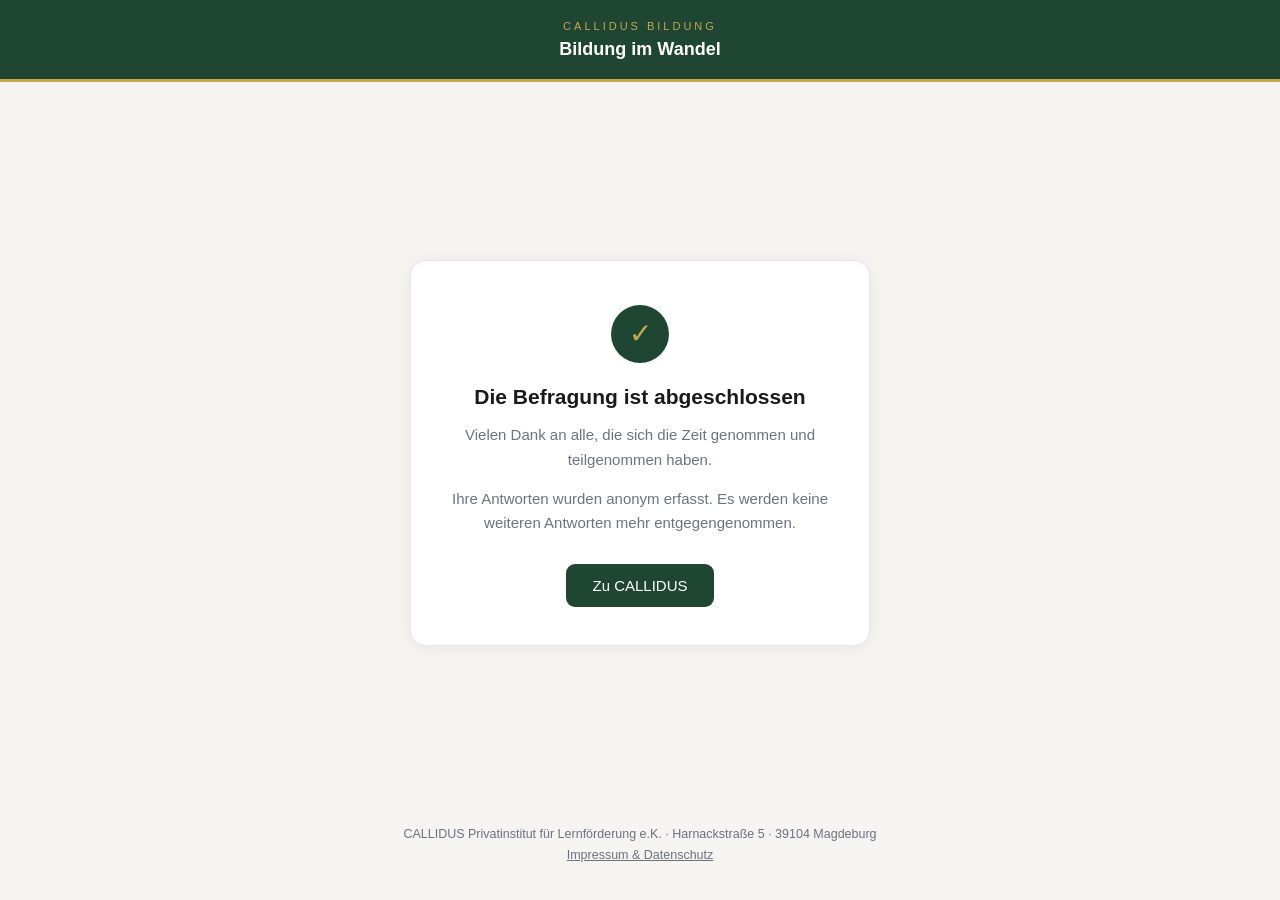
<file: umfrage/index.html>
<!DOCTYPE html>
<html lang="de">
<head>
<meta charset="utf-8">
<meta name="viewport" content="width=device-width, initial-scale=1">
<meta name="robots" content="noindex,nofollow">
<title>Befragung abgeschlossen – CALLIDUS</title>
<style>
  :root{
    --gruen:#1e4632; --gold:#c9a84c; --bg:#f5f4f0;
    --weiss:#fff; --text:#1a1a1a; --gedaempft:#6b7280; --rand:#e5e7eb;
  }
  *{box-sizing:border-box;margin:0;padding:0}
  body{
    font-family:-apple-system,BlinkMacSystemFont,'Segoe UI',sans-serif;
    background:var(--bg);color:var(--text);
    min-height:100vh;display:flex;flex-direction:column;
  }
  .header{background:var(--gruen);padding:20px 24px 18px;text-align:center}
  .header-logo{
    font-size:11px;letter-spacing:3px;text-transform:uppercase;
    color:var(--gold);margin-bottom:6px;
  }
  .header-titel{font-size:18px;font-weight:600;color:#fff;line-height:1.3}
  .goldlinie{height:3px;background:var(--gold)}
  main{
    flex:1;display:flex;align-items:center;justify-content:center;
    padding:40px 20px;
  }
  .karte{
    background:var(--weiss);border:1px solid var(--rand);border-radius:16px;
    padding:44px 30px 38px;text-align:center;max-width:460px;width:100%;
    box-shadow:0 2px 18px rgba(0,0,0,.06);
  }
  .haken{
    width:58px;height:58px;margin:0 auto 20px;border-radius:50%;
    background:var(--gruen);color:var(--gold);
    display:flex;align-items:center;justify-content:center;font-size:28px;
  }
  h1{font-size:21px;font-weight:600;margin-bottom:12px;line-height:1.35}
  p{color:var(--gedaempft);line-height:1.65;font-size:15px}
  p + p{margin-top:14px}
  .zurueck{
    display:inline-block;margin-top:28px;padding:13px 26px;
    background:var(--gruen);color:#fff;text-decoration:none;
    border-radius:9px;font-size:15px;font-weight:500;
  }
  .zurueck:hover,.zurueck:focus{background:#2d6147}
  footer{
    text-align:center;padding:0 20px 34px;
    font-size:12.5px;color:var(--gedaempft);line-height:1.7;
  }
  footer a{color:var(--gedaempft)}
  @media (max-width:400px){
    .karte{padding:34px 22px 30px}
    h1{font-size:19px}
  }
</style>
</head>
<body>
  <div class="header">
    <div class="header-logo">Callidus Bildung</div>
    <div class="header-titel">Bildung im Wandel</div>
  </div>
  <div class="goldlinie"></div>

  <main>
    <div class="karte">
      <div class="haken">&#10003;</div>
      <h1>Die Befragung ist abgeschlossen</h1>
      <p>Vielen Dank an alle, die sich die Zeit genommen und teilgenommen haben.</p>
      <p>Ihre Antworten wurden anonym erfasst. Es werden keine weiteren Antworten mehr entgegengenommen.</p>
      <a class="zurueck" href="https://callidus-magdeburg.de/">Zu CALLIDUS</a>
    </div>
  </main>

  <footer>
    CALLIDUS Privatinstitut für Lernförderung e.K. · Harnackstraße 5 · 39104 Magdeburg<br>
    <a href="https://callidus-magdeburg.de/">Impressum &amp; Datenschutz</a>
  </footer>
</body>
</html>
</file>
<file: fonts.css>
/* vietnamese */
@font-face {
  font-family: 'Fraunces';
  font-style: italic;
  font-weight: 500;
  font-display: swap;
  src: url(fonts/f04.woff2) format('woff2');
  unicode-range: U+0102-0103, U+0110-0111, U+0128-0129, U+0168-0169, U+01A0-01A1, U+01AF-01B0, U+0300-0301, U+0303-0304, U+0308-0309, U+0323, U+0329, U+1EA0-1EF9, U+20AB;
}
/* latin-ext */
@font-face {
  font-family: 'Fraunces';
  font-style: italic;
  font-weight: 500;
  font-display: swap;
  src: url(fonts/f05.woff2) format('woff2');
  unicode-range: U+0100-02BA, U+02BD-02C5, U+02C7-02CC, U+02CE-02D7, U+02DD-02FF, U+0304, U+0308, U+0329, U+1D00-1DBF, U+1E00-1E9F, U+1EF2-1EFF, U+2020, U+20A0-20AB, U+20AD-20C4, U+2113, U+2C60-2C7F, U+A720-A7FF;
}
/* latin */
@font-face {
  font-family: 'Fraunces';
  font-style: italic;
  font-weight: 500;
  font-display: swap;
  src: url(fonts/f03.woff2) format('woff2');
  unicode-range: U+0000-00FF, U+0131, U+0152-0153, U+02BB-02BC, U+02C6, U+02DA, U+02DC, U+0304, U+0308, U+0329, U+2000-206F, U+20AC, U+2122, U+2191, U+2193, U+2212, U+2215, U+FEFF, U+FFFD;
}
/* vietnamese */
@font-face {
  font-family: 'Fraunces';
  font-style: normal;
  font-weight: 400;
  font-display: swap;
  src: url(fonts/f01.woff2) format('woff2');
  unicode-range: U+0102-0103, U+0110-0111, U+0128-0129, U+0168-0169, U+01A0-01A1, U+01AF-01B0, U+0300-0301, U+0303-0304, U+0308-0309, U+0323, U+0329, U+1EA0-1EF9, U+20AB;
}
/* latin-ext */
@font-face {
  font-family: 'Fraunces';
  font-style: normal;
  font-weight: 400;
  font-display: swap;
  src: url(fonts/f02.woff2) format('woff2');
  unicode-range: U+0100-02BA, U+02BD-02C5, U+02C7-02CC, U+02CE-02D7, U+02DD-02FF, U+0304, U+0308, U+0329, U+1D00-1DBF, U+1E00-1E9F, U+1EF2-1EFF, U+2020, U+20A0-20AB, U+20AD-20C4, U+2113, U+2C60-2C7F, U+A720-A7FF;
}
/* latin */
@font-face {
  font-family: 'Fraunces';
  font-style: normal;
  font-weight: 400;
  font-display: swap;
  src: url(fonts/f00.woff2) format('woff2');
  unicode-range: U+0000-00FF, U+0131, U+0152-0153, U+02BB-02BC, U+02C6, U+02DA, U+02DC, U+0304, U+0308, U+0329, U+2000-206F, U+20AC, U+2122, U+2191, U+2193, U+2212, U+2215, U+FEFF, U+FFFD;
}
/* vietnamese */
@font-face {
  font-family: 'Fraunces';
  font-style: normal;
  font-weight: 500;
  font-display: swap;
  src: url(fonts/f01.woff2) format('woff2');
  unicode-range: U+0102-0103, U+0110-0111, U+0128-0129, U+0168-0169, U+01A0-01A1, U+01AF-01B0, U+0300-0301, U+0303-0304, U+0308-0309, U+0323, U+0329, U+1EA0-1EF9, U+20AB;
}
/* latin-ext */
@font-face {
  font-family: 'Fraunces';
  font-style: normal;
  font-weight: 500;
  font-display: swap;
  src: url(fonts/f02.woff2) format('woff2');
  unicode-range: U+0100-02BA, U+02BD-02C5, U+02C7-02CC, U+02CE-02D7, U+02DD-02FF, U+0304, U+0308, U+0329, U+1D00-1DBF, U+1E00-1E9F, U+1EF2-1EFF, U+2020, U+20A0-20AB, U+20AD-20C4, U+2113, U+2C60-2C7F, U+A720-A7FF;
}
/* latin */
@font-face {
  font-family: 'Fraunces';
  font-style: normal;
  font-weight: 500;
  font-display: swap;
  src: url(fonts/f00.woff2) format('woff2');
  unicode-range: U+0000-00FF, U+0131, U+0152-0153, U+02BB-02BC, U+02C6, U+02DA, U+02DC, U+0304, U+0308, U+0329, U+2000-206F, U+20AC, U+2122, U+2191, U+2193, U+2212, U+2215, U+FEFF, U+FFFD;
}
/* vietnamese */
@font-face {
  font-family: 'Fraunces';
  font-style: normal;
  font-weight: 600;
  font-display: swap;
  src: url(fonts/f01.woff2) format('woff2');
  unicode-range: U+0102-0103, U+0110-0111, U+0128-0129, U+0168-0169, U+01A0-01A1, U+01AF-01B0, U+0300-0301, U+0303-0304, U+0308-0309, U+0323, U+0329, U+1EA0-1EF9, U+20AB;
}
/* latin-ext */
@font-face {
  font-family: 'Fraunces';
  font-style: normal;
  font-weight: 600;
  font-display: swap;
  src: url(fonts/f02.woff2) format('woff2');
  unicode-range: U+0100-02BA, U+02BD-02C5, U+02C7-02CC, U+02CE-02D7, U+02DD-02FF, U+0304, U+0308, U+0329, U+1D00-1DBF, U+1E00-1E9F, U+1EF2-1EFF, U+2020, U+20A0-20AB, U+20AD-20C4, U+2113, U+2C60-2C7F, U+A720-A7FF;
}
/* latin */
@font-face {
  font-family: 'Fraunces';
  font-style: normal;
  font-weight: 600;
  font-display: swap;
  src: url(fonts/f00.woff2) format('woff2');
  unicode-range: U+0000-00FF, U+0131, U+0152-0153, U+02BB-02BC, U+02C6, U+02DA, U+02DC, U+0304, U+0308, U+0329, U+2000-206F, U+20AC, U+2122, U+2191, U+2193, U+2212, U+2215, U+FEFF, U+FFFD;
}
/* cyrillic-ext */
@font-face {
  font-family: 'Inter';
  font-style: normal;
  font-weight: 400;
  font-display: swap;
  src: url(fonts/f10.woff2) format('woff2');
  unicode-range: U+0460-052F, U+1C80-1C8A, U+20B4, U+2DE0-2DFF, U+A640-A69F, U+FE2E-FE2F;
}
/* cyrillic */
@font-face {
  font-family: 'Inter';
  font-style: normal;
  font-weight: 400;
  font-display: swap;
  src: url(fonts/f06.woff2) format('woff2');
  unicode-range: U+0301, U+0400-045F, U+0490-0491, U+04B0-04B1, U+2116;
}
/* greek-ext */
@font-face {
  font-family: 'Inter';
  font-style: normal;
  font-weight: 400;
  font-display: swap;
  src: url(fonts/f11.woff2) format('woff2');
  unicode-range: U+1F00-1FFF;
}
/* greek */
@font-face {
  font-family: 'Inter';
  font-style: normal;
  font-weight: 400;
  font-display: swap;
  src: url(fonts/f08.woff2) format('woff2');
  unicode-range: U+0370-0377, U+037A-037F, U+0384-038A, U+038C, U+038E-03A1, U+03A3-03FF;
}
/* vietnamese */
@font-face {
  font-family: 'Inter';
  font-style: normal;
  font-weight: 400;
  font-display: swap;
  src: url(fonts/f12.woff2) format('woff2');
  unicode-range: U+0102-0103, U+0110-0111, U+0128-0129, U+0168-0169, U+01A0-01A1, U+01AF-01B0, U+0300-0301, U+0303-0304, U+0308-0309, U+0323, U+0329, U+1EA0-1EF9, U+20AB;
}
/* latin-ext */
@font-face {
  font-family: 'Inter';
  font-style: normal;
  font-weight: 400;
  font-display: swap;
  src: url(fonts/f09.woff2) format('woff2');
  unicode-range: U+0100-02BA, U+02BD-02C5, U+02C7-02CC, U+02CE-02D7, U+02DD-02FF, U+0304, U+0308, U+0329, U+1D00-1DBF, U+1E00-1E9F, U+1EF2-1EFF, U+2020, U+20A0-20AB, U+20AD-20C4, U+2113, U+2C60-2C7F, U+A720-A7FF;
}
/* latin */
@font-face {
  font-family: 'Inter';
  font-style: normal;
  font-weight: 400;
  font-display: swap;
  src: url(fonts/f07.woff2) format('woff2');
  unicode-range: U+0000-00FF, U+0131, U+0152-0153, U+02BB-02BC, U+02C6, U+02DA, U+02DC, U+0304, U+0308, U+0329, U+2000-206F, U+20AC, U+2122, U+2191, U+2193, U+2212, U+2215, U+FEFF, U+FFFD;
}
/* cyrillic-ext */
@font-face {
  font-family: 'Inter';
  font-style: normal;
  font-weight: 500;
  font-display: swap;
  src: url(fonts/f10.woff2) format('woff2');
  unicode-range: U+0460-052F, U+1C80-1C8A, U+20B4, U+2DE0-2DFF, U+A640-A69F, U+FE2E-FE2F;
}
/* cyrillic */
@font-face {
  font-family: 'Inter';
  font-style: normal;
  font-weight: 500;
  font-display: swap;
  src: url(fonts/f06.woff2) format('woff2');
  unicode-range: U+0301, U+0400-045F, U+0490-0491, U+04B0-04B1, U+2116;
}
/* greek-ext */
@font-face {
  font-family: 'Inter';
  font-style: normal;
  font-weight: 500;
  font-display: swap;
  src: url(fonts/f11.woff2) format('woff2');
  unicode-range: U+1F00-1FFF;
}
/* greek */
@font-face {
  font-family: 'Inter';
  font-style: normal;
  font-weight: 500;
  font-display: swap;
  src: url(fonts/f08.woff2) format('woff2');
  unicode-range: U+0370-0377, U+037A-037F, U+0384-038A, U+038C, U+038E-03A1, U+03A3-03FF;
}
/* vietnamese */
@font-face {
  font-family: 'Inter';
  font-style: normal;
  font-weight: 500;
  font-display: swap;
  src: url(fonts/f12.woff2) format('woff2');
  unicode-range: U+0102-0103, U+0110-0111, U+0128-0129, U+0168-0169, U+01A0-01A1, U+01AF-01B0, U+0300-0301, U+0303-0304, U+0308-0309, U+0323, U+0329, U+1EA0-1EF9, U+20AB;
}
/* latin-ext */
@font-face {
  font-family: 'Inter';
  font-style: normal;
  font-weight: 500;
  font-display: swap;
  src: url(fonts/f09.woff2) format('woff2');
  unicode-range: U+0100-02BA, U+02BD-02C5, U+02C7-02CC, U+02CE-02D7, U+02DD-02FF, U+0304, U+0308, U+0329, U+1D00-1DBF, U+1E00-1E9F, U+1EF2-1EFF, U+2020, U+20A0-20AB, U+20AD-20C4, U+2113, U+2C60-2C7F, U+A720-A7FF;
}
/* latin */
@font-face {
  font-family: 'Inter';
  font-style: normal;
  font-weight: 500;
  font-display: swap;
  src: url(fonts/f07.woff2) format('woff2');
  unicode-range: U+0000-00FF, U+0131, U+0152-0153, U+02BB-02BC, U+02C6, U+02DA, U+02DC, U+0304, U+0308, U+0329, U+2000-206F, U+20AC, U+2122, U+2191, U+2193, U+2212, U+2215, U+FEFF, U+FFFD;
}
/* cyrillic-ext */
@font-face {
  font-family: 'Inter';
  font-style: normal;
  font-weight: 600;
  font-display: swap;
  src: url(fonts/f10.woff2) format('woff2');
  unicode-range: U+0460-052F, U+1C80-1C8A, U+20B4, U+2DE0-2DFF, U+A640-A69F, U+FE2E-FE2F;
}
/* cyrillic */
@font-face {
  font-family: 'Inter';
  font-style: normal;
  font-weight: 600;
  font-display: swap;
  src: url(fonts/f06.woff2) format('woff2');
  unicode-range: U+0301, U+0400-045F, U+0490-0491, U+04B0-04B1, U+2116;
}
/* greek-ext */
@font-face {
  font-family: 'Inter';
  font-style: normal;
  font-weight: 600;
  font-display: swap;
  src: url(fonts/f11.woff2) format('woff2');
  unicode-range: U+1F00-1FFF;
}
/* greek */
@font-face {
  font-family: 'Inter';
  font-style: normal;
  font-weight: 600;
  font-display: swap;
  src: url(fonts/f08.woff2) format('woff2');
  unicode-range: U+0370-0377, U+037A-037F, U+0384-038A, U+038C, U+038E-03A1, U+03A3-03FF;
}
/* vietnamese */
@font-face {
  font-family: 'Inter';
  font-style: normal;
  font-weight: 600;
  font-display: swap;
  src: url(fonts/f12.woff2) format('woff2');
  unicode-range: U+0102-0103, U+0110-0111, U+0128-0129, U+0168-0169, U+01A0-01A1, U+01AF-01B0, U+0300-0301, U+0303-0304, U+0308-0309, U+0323, U+0329, U+1EA0-1EF9, U+20AB;
}
/* latin-ext */
@font-face {
  font-family: 'Inter';
  font-style: normal;
  font-weight: 600;
  font-display: swap;
  src: url(fonts/f09.woff2) format('woff2');
  unicode-range: U+0100-02BA, U+02BD-02C5, U+02C7-02CC, U+02CE-02D7, U+02DD-02FF, U+0304, U+0308, U+0329, U+1D00-1DBF, U+1E00-1E9F, U+1EF2-1EFF, U+2020, U+20A0-20AB, U+20AD-20C4, U+2113, U+2C60-2C7F, U+A720-A7FF;
}
/* latin */
@font-face {
  font-family: 'Inter';
  font-style: normal;
  font-weight: 600;
  font-display: swap;
  src: url(fonts/f07.woff2) format('woff2');
  unicode-range: U+0000-00FF, U+0131, U+0152-0153, U+02BB-02BC, U+02C6, U+02DA, U+02DC, U+0304, U+0308, U+0329, U+2000-206F, U+20AC, U+2122, U+2191, U+2193, U+2212, U+2215, U+FEFF, U+FFFD;
}
/* cyrillic */
@font-face {
  font-family: 'Jost';
  font-style: normal;
  font-weight: 500;
  font-display: swap;
  src: url(fonts/f13.woff2) format('woff2');
  unicode-range: U+0301, U+0400-045F, U+0490-0491, U+04B0-04B1, U+2116;
}
/* latin-ext */
@font-face {
  font-family: 'Jost';
  font-style: normal;
  font-weight: 500;
  font-display: swap;
  src: url(fonts/f15.woff2) format('woff2');
  unicode-range: U+0100-02BA, U+02BD-02C5, U+02C7-02CC, U+02CE-02D7, U+02DD-02FF, U+0304, U+0308, U+0329, U+1D00-1DBF, U+1E00-1E9F, U+1EF2-1EFF, U+2020, U+20A0-20AB, U+20AD-20C4, U+2113, U+2C60-2C7F, U+A720-A7FF;
}
/* latin */
@font-face {
  font-family: 'Jost';
  font-style: normal;
  font-weight: 500;
  font-display: swap;
  src: url(fonts/f14.woff2) format('woff2');
  unicode-range: U+0000-00FF, U+0131, U+0152-0153, U+02BB-02BC, U+02C6, U+02DA, U+02DC, U+0304, U+0308, U+0329, U+2000-206F, U+20AC, U+2122, U+2191, U+2193, U+2212, U+2215, U+FEFF, U+FFFD;
}
/* cyrillic */
@font-face {
  font-family: 'Jost';
  font-style: normal;
  font-weight: 600;
  font-display: swap;
  src: url(fonts/f13.woff2) format('woff2');
  unicode-range: U+0301, U+0400-045F, U+0490-0491, U+04B0-04B1, U+2116;
}
/* latin-ext */
@font-face {
  font-family: 'Jost';
  font-style: normal;
  font-weight: 600;
  font-display: swap;
  src: url(fonts/f15.woff2) format('woff2');
  unicode-range: U+0100-02BA, U+02BD-02C5, U+02C7-02CC, U+02CE-02D7, U+02DD-02FF, U+0304, U+0308, U+0329, U+1D00-1DBF, U+1E00-1E9F, U+1EF2-1EFF, U+2020, U+20A0-20AB, U+20AD-20C4, U+2113, U+2C60-2C7F, U+A720-A7FF;
}
/* latin */
@font-face {
  font-family: 'Jost';
  font-style: normal;
  font-weight: 600;
  font-display: swap;
  src: url(fonts/f14.woff2) format('woff2');
  unicode-range: U+0000-00FF, U+0131, U+0152-0153, U+02BB-02BC, U+02C6, U+02DA, U+02DC, U+0304, U+0308, U+0329, U+2000-206F, U+20AC, U+2122, U+2191, U+2193, U+2212, U+2215, U+FEFF, U+FFFD;
}
</file>
